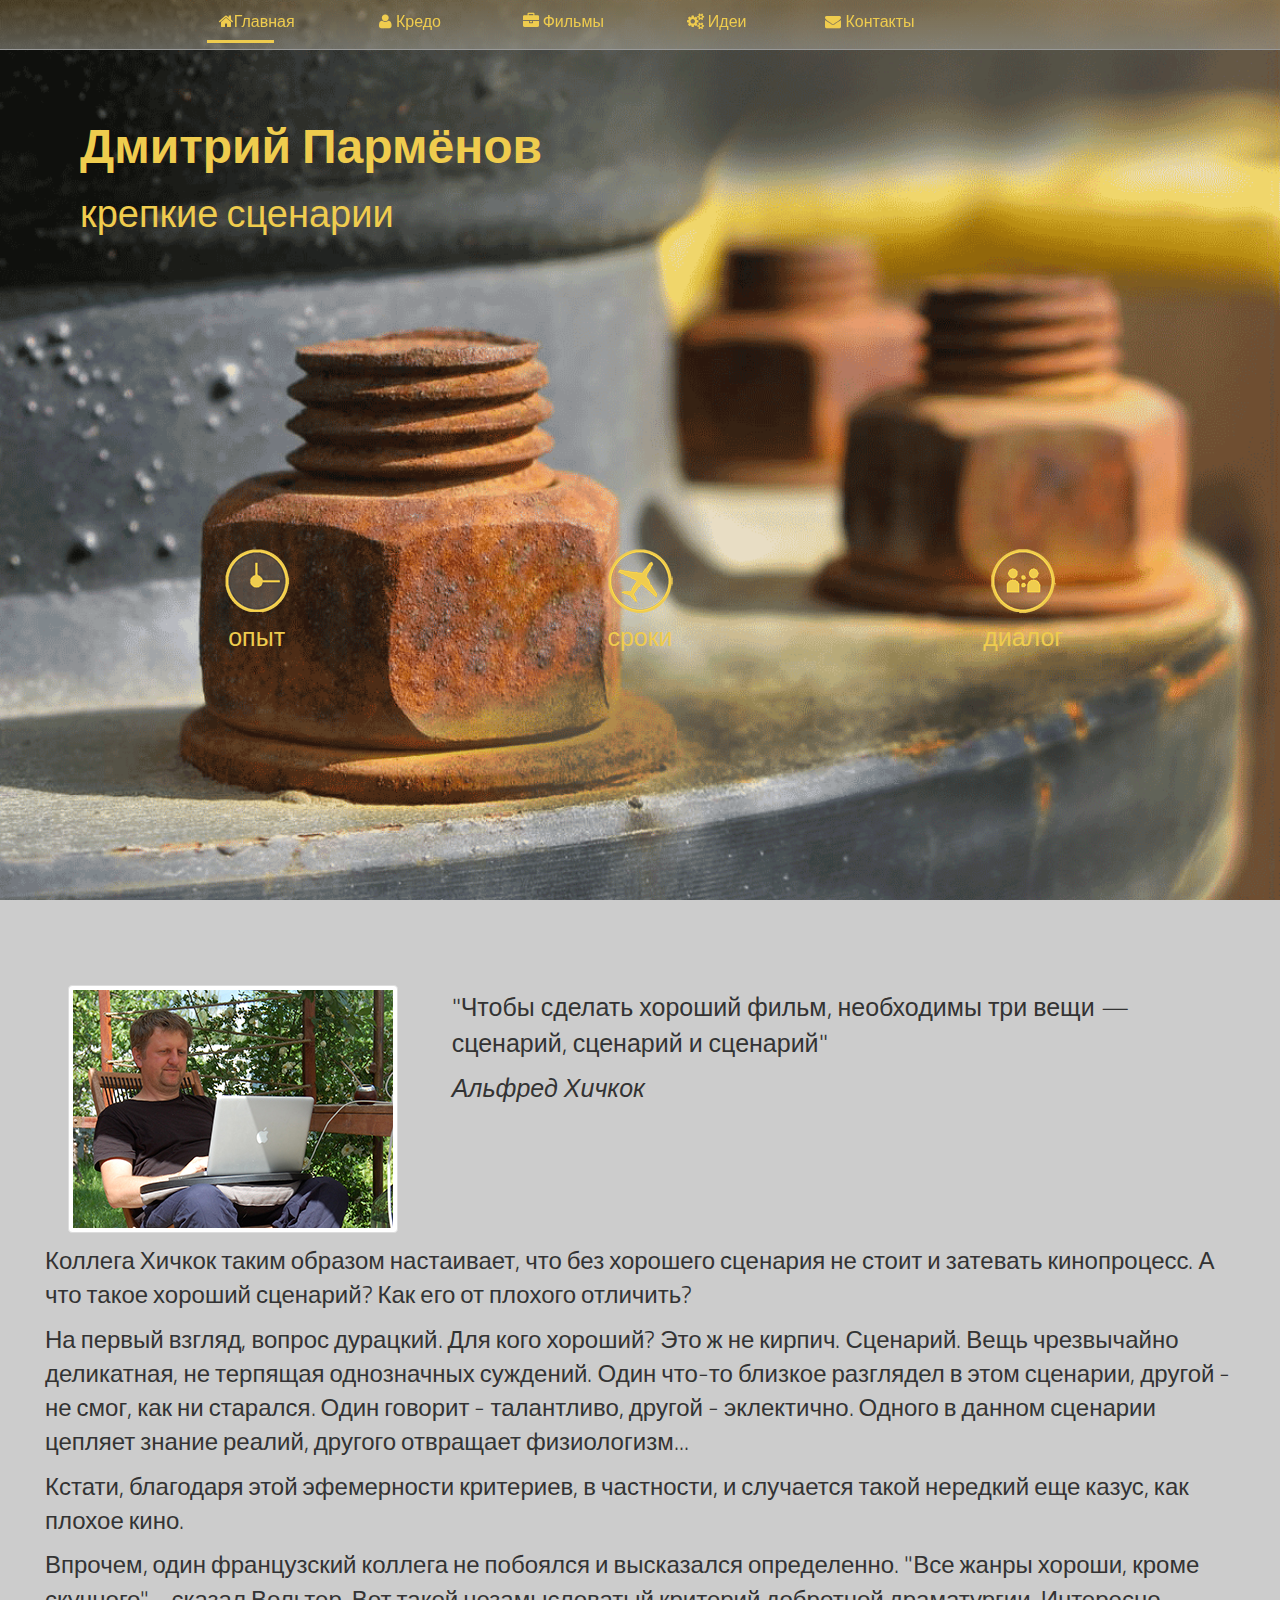
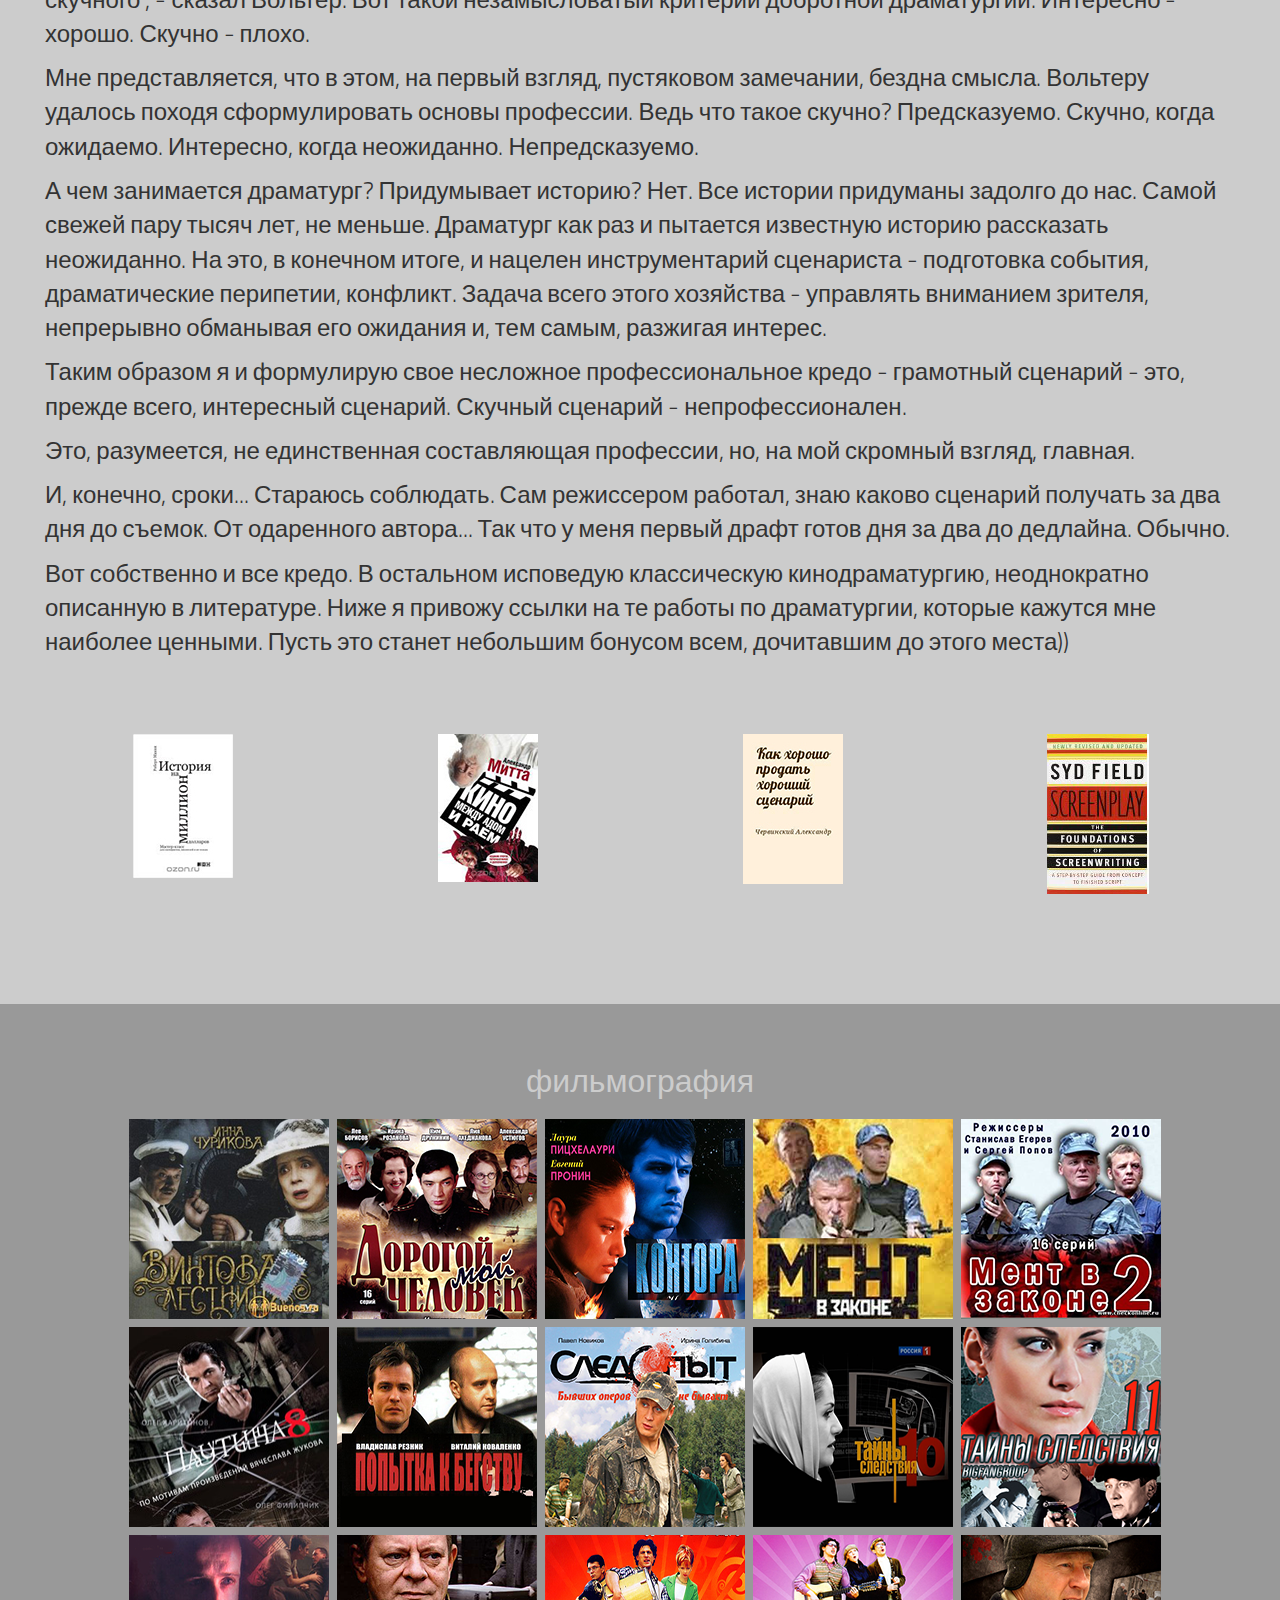
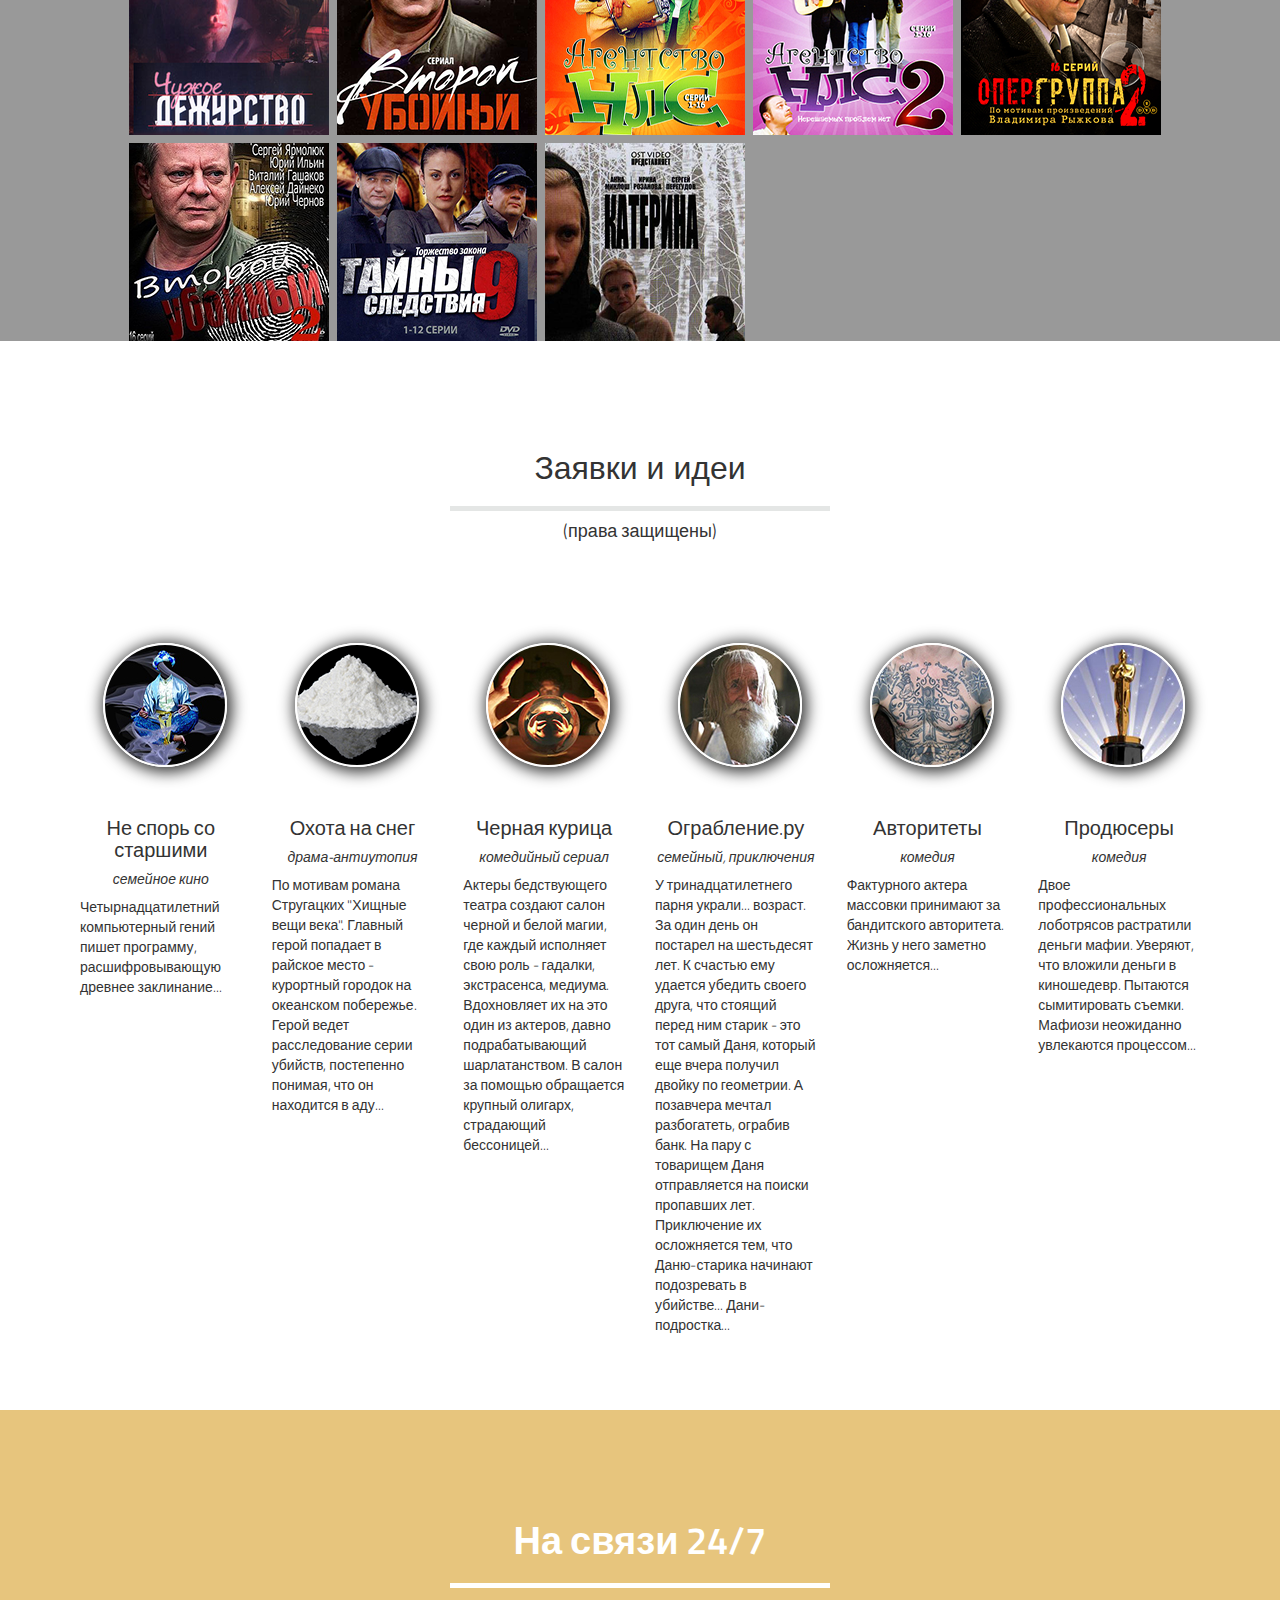
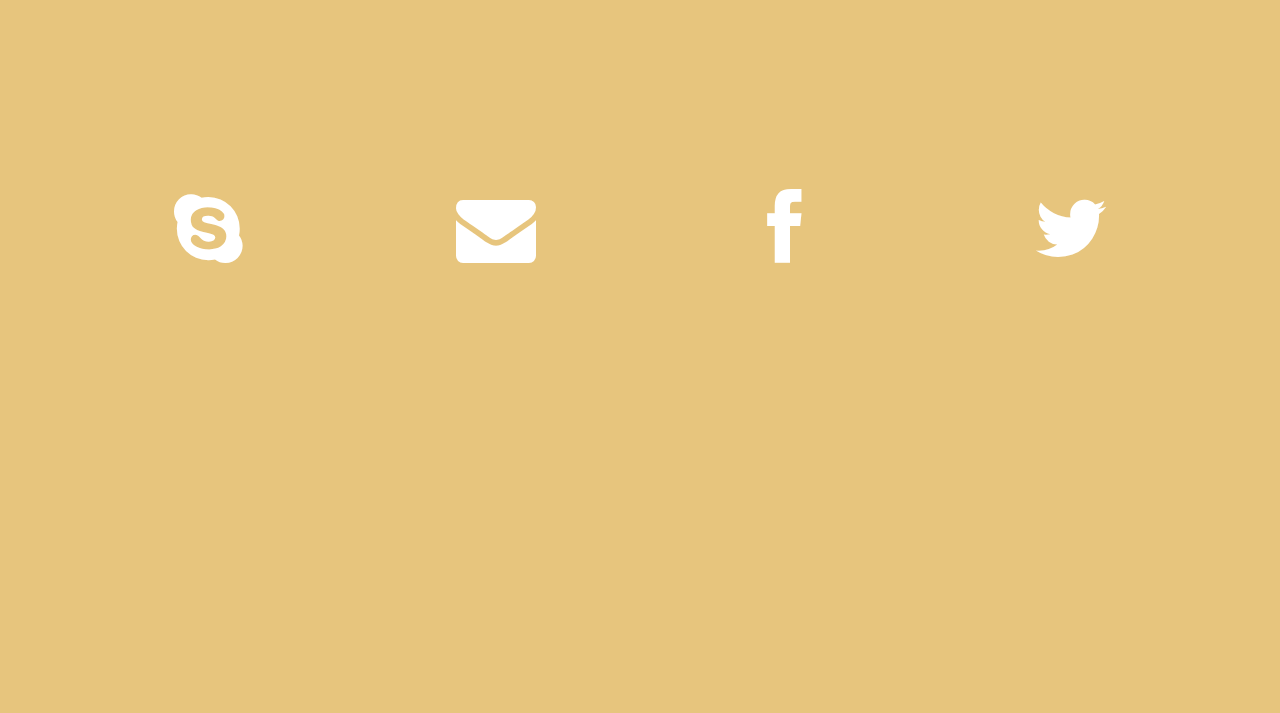
<file: index.html>
<!doctype html>
<html>
<head lang="en">
<meta charset="UTF-8">
<meta name="viewport" content="width=device-width, initial-scale=1, maximum-scale=1, user-scalable=no">
<title>Сценарист Пармёнов</title>
<meta name="well-built scripts" content="parmenov - tough screenplays" >
<meta name="keywords" content="">
<meta property="title" content="well-built scripts">
<link rel="stylesheet" type="text/css" href="css/bootstrap.min.css">
<link rel="stylesheet" href="fancybox/jquery.fancybox-v=2.1.5.css" type="text/css" media="screen">
<link rel="stylesheet" type="text/css" href="css/style.css">
<link href='http://fonts.googleapis.com/css?family=Titillium+Web:400,600,300,200&subset='latin,latin-ext' rel='stylesheet' type='text/css'>
<link rel="prefetch" href="images/zoom.png">
<link href="css/font-awesome.min.css" rel="stylesheet" type="text/css">
</head>

<body tracingsrc="images/bg2.jpg" tracingopacity="99">
<div class="navbar navbar-fixed-top" data-activeslide="1">
  <div class="container"> 
    
    <!-- .navbar-toggle is used as the toggle for collapsed navbar content -->
    <button type="button" class="navbar-toggle" data-toggle="collapse" data-target=".navbar-responsive-collapse"> <span class="icon-bar"></span> <span class="icon-bar"></span> <span class="icon-bar"></span> </button>
    <div class="nav-collapse collapse navbar-responsive-collapse">
      <ul class="nav row">
        <li data-slide="1" class="col-12 col-sm-2"><a id="menu-link-1" href="#slide-1" title=""><span class="icon icon-home"></span><span class="text">Главная</span></a></li>
        <li data-slide="2" class="col-12 col-sm-2"><a id="menu-link-2" href="#slide-2" title=""><span class="icon icon-user"></span> <span class="text">Кредо</span></a></li>
        <li data-slide="3" class="col-12 col-sm-2"><a id="menu-link-3" href="#slide-3" title=""><span class="icon icon-briefcase"></span> <span class="text">Фильмы</span></a></li>
        <li data-slide="4" class="col-12 col-sm-2"><a id="menu-link-4" href="#slide-4" title=""><span class="icon icon-gears"></span> <span class="text">Идеи</span></a></li>
        <!--<li data-slide="5" class="col-12 col-sm-2"><a id="menu-link-5" href="#slide-5" title="Next Section"><span class="icon icon-heart"></span> <span class="text">Довольные клиенты></a></li>-->
        <li data-slide="6" class="col-12 col-sm-2"><a id="menu-link-6" href="#slide-6" title=""><span class="icon icon-envelope"></span> <span class="text">Контакты</span></a></li>
      </ul>
      <div class="row">
        <div class="col-sm-2 active-menu"></div>
      </div>
    </div>
    <!-- /.nav-collapse --> 
    
  </div>
  <!-- /.container --> 
</div>
<!-- /.navbar --> 

<!-- === Arrows === 
	<div id="arrows">
		<div id="arrow-up" class="disabled"></div>
		<div id="arrow-down"></div>
		<div id="arrow-left" class="disabled visible-lg"></div>
		<div id="arrow-right" class="disabled visible-lg"></div>
	</div>
    arrows --> 

<!-- === MAIN Background === -->
<div class="slide story" id="slide-1" data-slide="1">
  <p>&nbsp;</p>
  <div class="container">
    <div id="home-row-1" class="row clearfix">
      <div class="col-12">
        <h1 class="font-semibold">Дмитрий Пармёнов<span class="font-light"></span></h1>
        <h4 class="font-light"> крепкие сценарии<span class="font-semibold"></span> </h4>
       
      </div>
      <!-- /col-12 --> 
    </div>
    <!-- /row -->
    <div id="home-row-2" class="row clearfix">
      <div class="col-12 col-sm-4">
        <div class="home-hover navigation-slide" data-slide="3"><img src="images/profi1.png"></div>
        <span>опыт</span></div>
      <div class="col-12 col-sm-4">
        <div class="home-hover navigation-slide" data-slide="2"><img src="images/plane9.png"></div>
        <span>сроки</span></div>
      <div class="col-12 col-sm-4">
        <div class="home-hover navigation-slide" data-slide="6"><img src="images/contact2.png"></div>
        <span>диалог</span></div>
    </div>
    <!-- /row --> 
  </div>
  <!-- /container --> 
</div>
<!-- /slide1 --> 

<!-- === Slide 2 === -->
<div class="slide story" id="slide-2" data-slide="2">
  <div class="container-fluid">
    <div class="row title-row">
      <div class="col-6 col-sm-5 col-md-4 col-lg-4 "><img class="img-responsive img-thumbnail"  src="images/portrait3.jpg"></div>
      <div class="col-6 col-sm-7  col-md-8 col-lg-8 font-light" id="volt"><p>"Чтобы сделать хороший фильм, необходимы три вещи — сценарий, сценарий и сценарий"</p>
        <p class="font-light"><dfn>Альфред Хичкок</dfn> </p> 
             </div>
    </div>
    <div class="row text-row">
      <div class="col-12 font-light">
        <p>Коллега Хичкок таким образом настаивает, что без хорошего сценария не стоит и затевать кинопроцесс.  А что такое хороший сценарий?  Как его от плохого отличить? </p>
        
      <p>  На первый взгляд, вопрос дурацкий. Для кого хороший? Это ж не  кирпич. Сценарий. Вещь чрезвычайно деликатная, не терпящая однозначных суждений.  Один что-то близкое разглядел в этом сценарии, другой - не смог, как ни старался. Один говорит - талантливо, другой - эклектично. Одного в данном сценарии цепляет знание реалий, другого отвращает физиологизм... </p>
          <p>Кстати, благодаря этой эфемерности критериев, в частности, и случается такой нередкий еще казус, как плохое кино.   
    </p>
             <p> Впрочем, один французский коллега не побоялся и высказался определенно.  "Все жанры хороши, кроме скучного", - сказал Вольтер. Вот такой незамысловатый критерий добротной драматургии. Интересно - хорошо. Скучно - плохо.  </p>
             <p> Мне представляется, что в этом, на первый взгляд, пустяковом замечании, бездна смысла. Вольтеру удалось походя сформулировать основы профессии. Ведь что такое скучно? Предсказуемо. Скучно, когда ожидаемо. Интересно, когда неожиданно. Непредсказуемо. </p>
           <p>  А чем занимается драматург? Придумывает историю? Нет. Все истории придуманы задолго до нас. Самой свежей пару тысяч лет, не меньше. Драматург как раз и пытается известную историю рассказать неожиданно.  На это, в конечном итоге, и нацелен инструментарий сценариста -  подготовка события, драматические перипетии, конфликт. Задача всего этого хозяйства - управлять вниманием зрителя, непрерывно обманывая его ожидания и, тем самым, разжигая интерес.
        </p>
        <p>
     Таким образом я и формулирую свое несложное профессиональное кредо - грамотный сценарий - это, прежде всего, интересный сценарий. Скучный сценарий - непрофессионален.  
        </p>
        <p>Это, разумеется, не единственная составляющая профессии, но, на мой скромный взгляд, главная. </p> 
        <p>И, конечно, сроки... Стараюсь соблюдать. Сам режиссером работал, знаю каково сценарий получать за два дня до съемок. От одаренного автора... Так что у меня первый драфт готов дня за два до дедлайна. Обычно.</p>
        <p> </p>
        <p> Вот собственно и все кредо. В остальном исповедую классическую кинодраматургию, неоднократно описанную в литературе. Ниже я привожу ссылки на те работы по драматургии, которые кажутся мне наиболее ценными. Пусть это станет небольшим бонусом всем, дочитавшим до этого места))  </p>
        
      </div>
    </div>
  
  <!-- /row --> 
  <!--<div class="row line-row">
				<div class="hr">&nbsp;</div>
			</div>row -->
  <!--<div class="row subtitle-row">
    <!--<div class="col-12 font-light">This is what <span class="font-semibold">we do best</span></div>
  </div>
  row -->
  <div class="row content-row">
           <div class="col-6 col-lg-3 col-sm-6 with-hover-text">
           <h1><a target="_blank"  href="http://www.ozon.ru/context/detail/id/28302429/"><img src="images/portfolio1/макки1.jpg"></a></h1>
        <span class="hover-text font-light ">Роберт Макки. История на миллион долларов.</span>
         <div class="col-sm-1 hidden-sm">&nbsp;</div>
      <h4 class="font-light"></h4>
    </div>
    <!-- /col12 -->
   <div class="col-6 col-lg-3 col-sm-6 with-hover-text">
           <h1><a target="_blank"  href="http://www.ozon.ru/context/detail/id/28346766/"><img src="images/portfolio1/митта.jpg"></a></h1>
        <span class="hover-text font-light ">Александр Митта. Кино между адом и раем.</span>
         <div class="col-sm-1 hidden-sm">&nbsp;</div>
      <h4 class="font-light"></h4>
    </div>
    <!-- /col12 -->
    <div class="col-6 col-lg-3 col-sm-6 with-hover-text">
           <h1><a target="_blank"  href="http://paraknig.ru/view/287630"><img src="images/portfolio1/червинский.jpg"></a></h1>
        <span class="hover-text font-light ">Александр Червинский. Как хорошо продать хороший сценарий.</span>
         <div class="col-sm-1 hidden-sm">&nbsp;</div>
      <h4 class="font-light"></h4>
    </div>
    <!-- /col12 -->
   <div class="col-6 col-lg-3 col-sm-6 with-hover-text">
           <h1><a target="_blank"  href="http://www.amazon.com/Screenplay-Foundations-Screenwriting-Syd-Field/dp/0385339038/ref=sr_1_1?ie=UTF8&qid=1425525708&sr=8-1&keywords=syd+field"><img src="images/portfolio1/syd.jpg"></a></h1>
        <span class="hover-text font-light ">Syd Field.  Screenplay</span>
         <div class="col-sm-1 hidden-sm">&nbsp;</div>
      <h4 class="font-light"></h4>
    </div>
    <!-- /col12 --> 
  </div>
  <!-- /row --> 
</div>
<!-- /container -->
</div>
<!-- /slide2 --> 

<!-- === SLide 3 - Portfolio -->
<div class="slide story" id="slide-3" data-slide="3">
  <div class="container">
  <div><h2>фильмография</h2></div>
<div class="row" >
      <div class="col-12 col-sm-4 col-lg-2"><a data-fancybox-group="portfolio" class="fancybox" href="images/portfolio1/vint.gif"><img class="thumb" src="images/portfolio1/vintovaya.png" alt=""></a></div>
      <div class="col-12 col-sm-4 col-lg-2"><a data-fancybox-group="portfolio" class="fancybox" href="images/portfolio1/dorogoj.gif"><img class="thumb" src="images/portfolio1/dorogoj.png" alt=""></a></div>
      <div class="col-12 col-sm-4 col-lg-2"><a data-fancybox-group="portfolio" class="fancybox" href="images/portfolio1/kontora.gif"><img class="thumb" src="images/portfolio1/kontora.png" alt=""></a></div>
      <div class="col-12 col-sm-4 col-lg-2"><a data-fancybox-group="portfolio" class="fancybox" href="images/portfolio1/ment.gif"><img class="thumb" src="images/portfolio1/ment.png"></a></div>
      <div class="col-12 col-sm-4 col-lg-2"><a data-fancybox-group="portfolio" class="fancybox" href="images/portfolio1/ment1.gif"><img class="thumb" src="images/portfolio1/ment1.png"></a></div>
      <div class="col-12 col-sm-4 col-lg-2"><a data-fancybox-group="portfolio" class="fancybox" href="images/portfolio1/paytina.gif"><img class="thumb" src="images/portfolio1/паутина.jpg" alt=""></a></div>
   <!-- </div>
    <div class="row">-->
      <div class="col-12 col-sm-4 col-lg-2"><a data-fancybox-group="portfolio" class="fancybox" href="images/portfolio1/popytka.gif"><img class="thumb" src="images/portfolio1/popytka.png" alt=""></a></div>
      <div class="col-12 col-sm-4 col-lg-2"><a data-fancybox-group="portfolio" class="fancybox" href="images/portfolio1/sled.gif"><img class="thumb" src="images/portfolio1/sled.png" alt=""></a></div>
      <div class="col-12 col-sm-4 col-lg-2"><a data-fancybox-group="portfolio" class="fancybox" href="images/portfolio1/tajny10.gif"><img class="thumb" src="images/portfolio1/tajny.png"  alt=""></a></div>
      <div class="col-12 col-sm-4 col-lg-2"><a data-fancybox-group="portfolio" class="fancybox" href="images/portfolio1/tajny11.gif"><img class="thumb" src="images/portfolio1/tajny-11.png"alt=""></a></div>
      <div class="col-12 col-sm-4 col-lg-2"><a data-fancybox-group="portfolio" class="fancybox" href="images/portfolio1/dezurstvo.gif"><img class="thumb" src="images/portfolio1/chuzoe.png" alt=""></a></div>
      <div class="col-12 col-sm-4 col-lg-2"><a data-fancybox-group="portfolio" class="fancybox" href="images/portfolio1/2ybojnyj.gif"><img class="thumb" src="images/portfolio1/2ybojnyj.png"alt=""></a></div>
    <!--</div>
    <div class="row">-->
      <div class="col-12 col-sm-4 col-lg-2"><a data-fancybox-group="portfolio" class="fancybox" href="images/portfolio1/NLS.gif"><img class="thumb" src="images/portfolio1/NLS.png" alt=""></a></div>
      <div class="col-12 col-sm-4 col-lg-2"><a data-fancybox-group="portfolio" class="fancybox" href="images/portfolio1/NLS-2.gif"><img class="thumb" src="images/portfolio1/NLS-2.png" alt=""></a></div>
      <div class="col-12 col-sm-4 col-lg-2"><a data-fancybox-group="portfolio" class="fancybox"  href="images/portfolio1/oper.gif"><img class="thumb" src="images/portfolio1/oper.png"  alt=""></a></div>
      <div class="col-12 col-sm-4 col-lg-2"><a data-fancybox-group="portfolio" class="fancybox" href="images/portfolio1/vtoroy.uboyniy2.gif"><img class="thumb" src="images/portfolio1/vtoroy.uboyniy2.png" alt=""></a></div>
      <div class="col-12 col-sm-4 col-lg-2"><a data-fancybox-group="portfolio" class="fancybox" href="images/portfolio1/tajny9.gif"><img class="thumb" src="images/portfolio1/tajny9.png" alt=""></a></div>
      <div class="col-12 col-sm-4 col-lg-2"><a data-fancybox-group="portfolio" class="fancybox" href="images/portfolio1/katerina.gif"><img class="thumb" src="images/portfolio1/katerina.png" alt=""></a></div>
    </div>
  </div>
  <!-- /row --> 
</div>
<!-- /slide3 --> 

<!-- === Slide 4 - Process === -->
<div class="slide story" id="slide-4" data-slide="4">
  <div class="container">
    <div class="row title-row">
      <div class="col-12 font-light"><h2>Заявки и идеи</h2> </div>
     
    </div>
    <!-- /row -->
    <div class="row line-row">
      <div class="hr">&nbsp;</div>
    </div>
     <div><h4><span class="font-light">(права защищены)</span></h4></div>
    <!-- /row -->
    <!--<div class="row subtitle-row">
      <div class="col-sm-1 hidden-sm">&nbsp;</div>
      div class="col-12 col-sm-10 font-light">There are many variations of passages of Lorem Ipsum available, but the majority have suffered alteration in some form, by injected humour, or randomised words which don't look even slightly believable.</div>
      <div class="col-sm-1 hidden-sm">&nbsp;</div>
    </div>
    <!-- /row -->
    <div id="ideas" class="row content-row clearfix">
      <!--<div class="col-sm-1 hidden-sm">&nbsp;</div>-->
      <div class="col-6 col-sm-4 col-lg-2"> 
        <!--<p><a href="#"><img src="images/portfolio1/syd.jpg"></a></p>-->
        <!-- <button type="button" class="btn btn-success btn-lg" data-toggle="modal" data-target=".nespor">НЕ СПОРЬ СО СТАРШИМИ</button>-->
        <div class=" active home-hover navigation-slide"><h1><a href="" data-toggle="modal" data-target=".nespor"><img class="img-responsive img-circle" src="images/portfolio1/djin.jpg"></a></h1></div>
        <h4 class="font-light">Не спорь со старшими</h4>
          <h5><span class=" font-light" ><dfn>семейное кино</dfn></span></h5>
        <p class="font-light">Четырнадцатилетний компьютерный гений пишет программу, расшифровывающую древнее заклинание...</p>
      </div>
      <!-- /col12 -->
      <div class="col-6 col-sm-4 col-lg-2"> 
        <!--<p><i class="icon icon-cog"></i></p>-->
        <div class="home-hover navigation-slide"><h1><a href="" data-toggle="modal" data-target="#sneg"><img class="img-responsive img-circle" src="images/portfolio1/sneg.jpg"></a></h1></div>
        <h4 class="font-light">Охота на снег</h4>
          <h5><span class="font-light"><dfn>драма-антиутопия</dfn></span></h5>
        <p class="font-light">По мотивам романа Стругацких "Хищные вещи века". Главный герой попадает в райское место - курортный городок на океанском побережье. Герой ведет расследование серии убийств, постепенно понимая, что он находится в аду...</p>
      </div>
      <!-- /col12 -->
      <div class="col-6 col-sm-4 col-lg-2"> 
        <!--<p><i class="icon icon-cloud"></i></p>-->
        <!--<p><a href="#"><img src="images/portfolio1/syd.jpg"></a></p>-->
        <!-- Button trigger modal -->
  <div class="home-hover navigation-slide"><h1><a href="" data-toggle="modal" data-target="#black"><img class="img-responsive img-circle" src="images/portfolio1/black_hen.jpg"></a></h1></div>
        <h4 class="font-light">Черная курица<br></h4>
          <h5><span class="font-light"><dfn>комедийный сериал</dfn></span></h5>
        <p class="font-light">Актеры бедствующего театра создают салон черной и белой магии, где каждый исполняет свою роль - гадалки, экстрасенса, медиума. Вдохновляет их на это один из актеров, давно подрабатывающий шарлатанством. В салон за помощью обращается крупный олигарх, страдающий бессоницей... </p>
      </div>
      <!-- /col12 -->
      <div class="col-6 col-sm-4 col-lg-2"> 
        <!--<p><i class="icon icon-map-marker"></i></p>-->
         <div class="home-hover navigation-slide"><h1><a href="" data-toggle="modal" data-target="#ograblenie"><img class="img-responsive img-circle" src="images/portfolio1/ograblenie.jpg"></a></h1></div>
        <h4 class="font-light">Ограбление.ру<br></h4>
          <h5><span class="font-light"><dfn>семейный, приключения</dfn></span></h5>
        <p class="font-light">У тринадцатилетнего парня украли... возраст. За один день он постарел на шестьдесят лет. К счастью ему удается убедить своего друга, что стоящий перед ним старик - это тот самый Даня, который еще вчера получил двойку по геометрии. А позавчера мечтал разбогатеть, ограбив банк. На пару с товарищем Даня отправляется на поиски пропавших лет. Приключение их осложняется тем, что Даню-старика начинают подозревать в убийстве... Дани-подростка...</p>
      </div>
      <!-- /col12 -->
      <div class="col-6 col-sm-4 col-lg-2"> 
        <!--<p><i class="icon icon-gift"></i></p>-->
         <div class="home-hover navigation-slide"><h1><a href="" data-toggle="modal" data-target="#avtoritet"><img class="img-responsive img-circle" src="images/portfolio1/avtoritet.jpg"></a></h1></div>
        <h4 class="font-light">Авторитеты<br></h4>
          <h5><span class="font-light"><dfn>комедия</dfn></span></h5>
        <p class="font-light">Фактурного актера массовки принимают за бандитского авторитета. Жизнь у него заметно осложняется...</p>
      </div>
       <div class="col-6 col-sm-4 col-lg-2"> 
        <!--<p><i class="icon icon-gift"></i></p>-->
          <div class="home-hover navigation-slide"><h1><a href="" data-toggle="modal" data-target="#producer"><img class="img-responsive img-circle" src="images/portfolio1/producer.jpg"></a></h1></div>
        <h4 class="font-light"> Продюсеры<br></h4>
          <h5><span class="font-light"><dfn>комедия</dfn></span></h5>
        <p class="font-light">Двое профессиональных лоботрясов растратили деньги мафии. Уверяют, что вложили деньги в киношедевр. Пытаются сымитировать съемки. Мафиози неожиданно увлекаются процессом...</p>
      </div>
      <!-- /col12 -->
      <!--<div class="col-sm-1 hidden-sm">&nbsp;</div>-->
    </div>
    <!-- /row --> 
  </div>
 


<!-- Modal -->
<div class="modal fade" id="sneg" tabindex="-1" role="dialog" aria-labelledby="myModalLabel" aria-hidden="true">
  <div class="modal-dialog">
    <div class="modal-content">
      <div class="modal-header">
       
        <h4 class="modal-title" id="myModalLabel">Охота на снег</h4>
      </div>
      <div class="modal-body">
          <p>1 часть. В небе.</p>

<p>1. Полковник Иван Николаевич Сапегов, служебная кличка “Садовник”- старейший работник МУРа, Межпланетного Управления Разведки. В 2032 году Ивану Николаевичу исполнилось 47 лет. 20 из них Садовник провел в служебных командировках по горячим точкам галактики, а последние 5 работает в Петербургском штабе Управления - курирует юго-западный регион №14 (Европа, планета Земля).
</p>
<p>2. Иван Николаевич свою работу больше знает, чем любит.
Любит он цветы. Рабочий кабинет полковника Сапегова в штабе МУРа уставлен горшками с растениями со всех концов галактики, и первые полчаса рабочего дня обычно занимает поливка. Сотрудники воспринимают такое увлечение  как побочный эффект перенесенных космических перегрузок и  относятся к Садовнику с пониманием. Сапегов же объясняет, что “чем больше он узнает гуманоидов, тем больше любит цветы”.</p>

<p>3. Несмотря на явные ботанические наклонности, работник Иван Николаевич ценный и в отпуске он не был пять лет - ровно столько, сколько работает в штабе.
   К концу пятилетки Садовник взбунтовался.</p>

<p>4. На побережье Средиземного моря, на курорте с поэтическим названием Шамбала-14, в горах, раз в семь лет цветет овечий лук. Раз в семь лет флористы со всего мира собираются в горах курорта Шамбала-14, чтобы увидеть самый удивительный цветок на этой планете. По легендам, овечий лук в пору цветения может исполнить любое желание.</p>

<p>5. Сапегов сообщил своему начальнику и другу генералу Алиханову  о том, что едет на неделю в Шамбалу-14. Генерал Алиханов понял, что сопротивляться бесполезно и благословил Сапегова.</p>

<p>6. Иван Николаевич дает последние указания по поливке растений в его отсутствие, когда генерал по селектору вызывает его в кабинет, говоря, что из полицейского управления передали безотлагательное дело по 14 региону. Сапегов отказывается что-либо слушать, говоря, что он  уже полчаса как в отпуске, а до этого 25 лет занимался безотлагательными делами.</p>

<p>7. Когда Сапегов приходит домой, к нему из кухни выходит генерал с пачкой бумаг в руке и начинает эмоциональный рассказ о безотлагательном деле “Улыбка”, которым надо заняться незамедлительно, потому что на счету неизвестного убийцы уже 37 трупов, а в скором времени... и т.д. Сапегов сбегает из собственного дома в аэропорт, так и не успев собраться в дорогу.</p>

<p>8. Генерал догоняет Игоря Николаевича на таможне, пытается всучить ему папку с делом “Улыбка”. Сапегов профессионально исчезает из поля зрения генерала...</p>
<p>....................................................</p>
<p>Продолжение следует по запросу.</p>
      </div>
      <div class="modal-footer">
        <button type="button" class="btn btn-default" data-dismiss="modal">Закрыть</button>
        
      </div>
    </div>
  </div>
</div>
<!----->
<!-- Modal -->
<div class="modal fade" id="ograblenie" tabindex="-1" role="dialog" aria-labelledby="myModalLabel" aria-hidden="true">
  <div class="modal-dialog">
    <div class="modal-content">
      <div class="modal-header">
       
        <h4 class="modal-title" id="myModalLabel">Ограбление.ру</h4>
      </div>
      <div class="modal-body">
      
<p>Даня Евдокимов (ник  — Дэн) — типичный представитель поколения “к”, без колебания выбравшего кока-колу.
Дане — 14 лет. Круг интересов обычен —  Интернет, интернет и интернет. Есть у Дэна классный mp3-плейер, кеды “Vans”, друг — прыщавый увалень Леха (ник — Брюс) и, наконец, самое дорогое — недорогой компьютер( стоивший Дэну ряда страшных клятв, данных маме).
Есть еще в жизни Дани школа...к сожалению.

<p>К четырнадцати годам парень, как можно заметить, добился многого, единственное, чего не хватает в его джентльменском наборе, это банальных дензнаков, которые у представителей поколения “к” предполагаются почему-то в достатке.
Живет Даня с мамой в населенной коммуналке. Мама работает кассиром в продуктовом на Гороховой, где Даня тоже иногда подрабатывает втайне от современников. С деньгами в семье средне.

<p>Впрочем, финансовый вопрос волнует не только Даню, что приятно.
На форумах  этот вопрос поднимается раз по десять на дню. Рассматриваются самые фантастические варианты обогащения, естественно, красивого и быстрого, зачастую романтически-криминального.
Однажды, Дэн, развивая в чате эту тему, предлагает схему идеального преступления. Если бы существовали препараты, резко меняющие возраст, то можно было бы сначала постареть лет на двадцать, ограбить банк, а потом обратно помолодеть.
<p>Таким образом, человека, ограбившего банк, никогда не найдут менты, потому что его просто не существует в природе.
Одна из его собеседниц (ник — Годзила) сообщила, что подобные препараты уже существуют. Её отец — известный геронтолог, посвятивший всю жизнь технологиям старения-омоложения, рассказывал, что можно помолодеть не только на двадцать, а даже на сорок лет. Дэн в шутку попросил прислать ему пару упаковок, деньги отдаст, когда ограбит банк.</p>

<p>Под новогодней елкой Даня находит коробочку с двумя таблетками, на одной написано “+20”, на другой “-20”. В приложенной записке Годзила выражает надежду, что вскоре узнает из газет о дерзком ограблении...</p>
       <p>....................................................</p>
<p>Продолжение следует по запросу.</p>
      </div>
      <div class="modal-footer">
        <button type="button" class="btn btn-default" data-dismiss="modal">Закрыть</button>
        
      </div>
    </div>
  </div>
</div>
<!----->
<!-- Modal -->
<div class="modal fade" id="black" tabindex="-1" role="dialog" aria-labelledby="myModalLabel" aria-hidden="true">
  <div class="modal-dialog">
    <div class="modal-content">
      <div class="modal-header">
       
        <h4 class="modal-title" id="myModalLabel">Черная курица</h4>
      </div>
      <div class="modal-body">
     <p>   Сергей Фиванский, 27 лет, человек играющий. Если мир - театр, то Фиванский в нем актер, не прерывающий ни на секунду свой моноспектакль. За тысячей ликов, которые меняет как носки Сергей Фиванский, иногда непросто увидеть автора этого маскарада.</p>


<p>Литовский режиссер Чюрленис, инженер Пятковский, стоматолог Антонов, саксофонист Бабенко и, наконец, магистр вечного и посредник чрезвычайного, потомственный ясновидец и дипломированный предсказатель, Алексей Давно – это все один и тот же человек, Сережа Фиванский.</p>


<p>По окончании Института Культуры в городе Санкт-Петербурге, Сережа Фиванский был распределен в академический театр небольшого районного центра в средней полосе.</p>


<p>Город Вдовин не был знаменит ровно ничем, кроме того, что его удавалось найти только на военных километровых картах, что давало жителям повод говорить о важном  стратегическом значении райцентра. На этот счет существовало несколько версий, самая смелая заключалась в том, что в подземном резервуаре города хранится колода карт таро, с помощью которой Сталин выиграл войну, и за которой не первый десяток лет охотятся спецслужбы большой семерки.</p>


<p>В театре Сережа не прижился, держался особняком  закулисного быта и равнодушно относился к распределениям ролей, не находя качественных отличий в постановках.</p>


<p>Обладая ярким дарованием характерного актера, страстью к перевоплощению  и лицедейству, и не имея средств к существованию и твердых моральных устоев, Сергей Фиванский пошел неверной, но хорошо утоптанной дорогой шарлатанства. Арендовав аудиторию в Доме культуры и дав рекламу в местной газете, Сергей преображается в Алексея Давно, широко известного в узких кругах предсказателя и медиума. В условиях полного отсутствия конкуренции, Алексей довольно быстро завоевывает себе клиентуру, в основном женскую.</p>


<p>Не будучи связанным клятвой Гиппократа, со многими из своих пациенток Сергей не стесняется входить в близкий контакт, оправдывая его как «гормональную терапию». Каждый из этих «терапевтических курсов» Сергей проводит в новом образе, виртуозно пользуясь театральным гримом и костюмами.</p>
<p>....................................................</p>
<p>Продолжение следует по запросу.</p>

      </div>
      <div class="modal-footer">
        <button type="button" class="btn btn-default" data-dismiss="modal">Закрыть</button>
        
      </div>
    </div>
  </div>
</div>
<!----->
<!-- Modal -->
<div class="modal fade" id="avtoritet" tabindex="-1" role="dialog" aria-labelledby="myModalLabel" aria-hidden="true">
  <div class="modal-dialog">
    <div class="modal-content">
      <div class="modal-header">
       
        <h4 class="modal-title" id="myModalLabel">Авторитеты</h4>
      </div>
      <div class="modal-body">
       <p>Серьезный мужчина. Ему за сорок. От него за километр пахнет силой, деньгами и преступлением. Лицо пересекает шрам, задевающий глаз. Глаз из-за этого смотрит с мудрым прищуром. Кличка у него Филин. Зовут его Дмитрий Николаевич.</p>

 <p>В первый раз мы видим Филина на съемочной площадке.
Он любит участвовать в съемках. Это его хобби.  Его зовут в эпизоды, там, где нужна его неподражаемая фактура.</p>

 <p>Окружение сплетничает – этот человек управлял Ленинградом во времена Собчака.</p>

 <p>Его партнеры актеры недовольны – авторитет слишком натурален.</p>

 <p>Авторитета с почетом провожают со съемочной площадки.</p>

 <p>В сквере рядом с домом к авторитету пристают хулиганы – тот в панике бежит от них – он боится порвать костюм.</p>

 <p>Вслед авторитету летит пакет из-под сока, на костюме остается пятно.</p>

 <p>Дома у авторитета в коммунальной квартире мы понимаем, что костюм у этого человека единственный. Зарабатывает он съемками в массовках. Он профессиональный массовщик. Шрам получил во время обучения в ПТУ на фрезеровщика. Не соблюдал технику безопасности.</p>

 <p>Вся энергия Димы уходит на создание образа. Он гениальный имиджмейкер. Все свободное время посвящено оттачиванию имиджа. Он целыми днями может тренироваться зажигать зиппо одним щелчком или выплевывать бритву в мишень. Книжная полка уставлена словарями «Уголовный сленг», «Блатная феня», «Язык новой России».</p>

 <p>С соседкой по коммуналке, работающей в ателье «модной одежды» Дима часами обсуждает коллекции ведущих кутюрье. На руке у него «Патек Филипп», неотличимый от настоящего. Дима качается. Изучает журналы. Соседка по коммуналке помогает ему подобрать галстук, похожий на тот, который понравился ему на гламурной фотографии.</p>

 <p>В жизни Дима пугливый. Даже трус. На экране – беспощадный и мудрый.</p>

 <p>В Диминой комнате на стене висит график съемок, на которые он ангажирован. Когда ему звонит бригадир массовки с предложением сняться, Дима смотрит на график и если он занят, говорит что-нибудь вроде «нет, в среду я буду в Бостоне» или «во второй половине я на Лубянке. Решаю вопросы»  Оглушенные прикосновением к такому масштабу, бригадиры разносят сплетни по съемочным площадкам, поднимая авторитет авторитета на недосягаемую высоту.</p>

 <p>Берет за съемку он много, потому что мало ему давать людям просто неловко. Он скромно говорит – «да я ж не из-за денег» «нет, ну нехорошо. Мы захотим к вам еще обратиться» «Ну, если так. Давайте чисто символически… Баксов пятьсот» «???»</p>

 <p>А В ЭТО ВРЕМЯ НА КАМЧАТКЕ</p>

 <p>Совершенно натуральный авторитет, вор в законе союзного значения по кличке Бешеный ловит рыбу со своим старым другом, вором в законе по кличке Кондрат. Ворам уже за шестьдесят и сейчас на моторной лодке в рыбачьем камуфляже они похожи на двух добрых пенсионеров-бюджетников, окончательно и бесповоротно разобравшихся в жизни. В пользу рыбалки.</p>
       <p>....................................................</p>
<p>Продолжение следует по запросу.</p>
      </div>
      <div class="modal-footer">
        <button type="button" class="btn btn-default" data-dismiss="modal">Закрыть</button>
        
      </div>
    </div>
  </div>
</div>
<!----->
<!-- Modal -->
<div class="modal fade" id="producer" tabindex="-1" role="dialog" aria-labelledby="myModalLabel" aria-hidden="true">
  <div class="modal-dialog">
    <div class="modal-content">
      <div class="modal-header">
       
        <h4 class="modal-title" id="myModalLabel">Продюсеры</h4>
      </div>
      <div class="modal-body">
      <p>В течение полугода молодые предприниматели Лева и Гуня прожгли на вечеринках кредит, взятый на развитие до сих пор не существующего бизнеса.</p>

<p>Приближается день, когда надо возвращать деньги авторитетному кредитору. Кличка у кредитора Чикатило. Человек этот традиционного образа мыслей,  строгих правил, шутить не любит, и молодым бизнесменам жить остается не долго. Это Лева и Гуня, несмотря на клиническое легкомыслие, понимают.</p>

<p>В панике они пытаются найти полмиллиона. Им не дают. Ни под какие проценты. Вообще, количество друзей  и знакомых, казавшееся огромным, со скоростью экспресса стремится к нулю.  Такое ощущение, что друзья вокруг них спешно расступаются, чтобы их не забрызгало мозгами и ливером незадачливых бизнесменов. Лева и Гуня, вообще не страдающие недостатком самоуверенности, слегка робеют. Выдвигаются одна за другой панические идеи спасения. Самой жизнеспособной оказывается бегство.</p>

<p>В день, когда они должны вернуть долг, Лева и Гуня выходят из аэровокзала солнечной дружелюбной страны. Оглядевшись, они понимают, что нет худа без добра, и новая их жизнь ничуть не хуже прежней. Впрочем, буквально через несколько часов они понимают, что хуже. К ним в номер заходит несколько крепких ребят и без всяких предисловий начинают Леву и Гуню бить.</p>

<p>Обратно, на историческую родину, Гуня и Лева едут в багажном отсеке самолета. Сопровождающие называют их между собой «груз 200».</p>

<p>Гуня и Лева, полумертвые от страха и побоев предстают перед Чикатило. Тот задает единственный вопрос – где деньги? Гуня, в состоянии шока близком к умопомешательству, уверенно отвечает: «Вложили в кино». Лева смотрит на своего друга с сочувствием. Чикатило такое использование денег неожиданно заинтересовывает. Он задает полупрофессиональные вопросы, Лева, вращающийся в богемных кругах, не менее профессионально отвечает. О сюжете предстоящего фильма Гуня не распространяется, но из туманных намеков становится понятно, что коммерческий успех фильму обеспечен оглушительный.
Чикатило интересуется, когда съемки и сурово требует, чтобы его поставили в титрах генеральным продюсером. Гуня и Лева заверяют, что это идея пришла и им. Совершенно самостоятельно.</p>
<p>....................................................</p>
<p>Продолжение следует по запросу.</p>
      </div>
      <div class="modal-footer">
        <button type="button" class="btn btn-default" data-dismiss="modal">Закрыть</button>
        
      </div>
    </div>
  </div>
</div>
<!---modal-->
<div class="modal fade nespor" tabindex="-1" role="dialog" aria-labelledby="myLargeModalLabel" aria-hidden="true">
  <div class="modal-dialog modal-lg">
    <div class="modal-content">
    <div class="modal-header">
        
        <h4 class="modal-title" id="myModalLabel">Не спорь со старшими</h4>
      </div>
      <div class="modal-body">
        <p>  Олег Полозков — одиннадцатилетний компьютерный гений.</p> 

<p>У него уже есть привод в милицию за взлом компьютерной сети городской библиотеки (хотел вычеркнуть себя из списка должников), письмо от Билла Гейтса с благодарностью за поправки в Windows 007 и ставка ведущего кружка программирования.</p> 


<p>Когда мама Олега, Тамара Петровна,решила нанести визит к родителям в Томскую губернию, соседа Павла Сергеевича она попросила только об одном. “По мере сил, выгоняйте его, пожалуйста, в школу!”</p> 

<p>Павел Сергеевич, шестидесятилетний профессор-лингвист, заверил Тамару Петровну в том, что для него это не составит никакого труда. </p> 

<p>Он ошибался.
Мальчик обладает недюжинной изобретательностью, каждый день устраивая новые каверзы с тем, чтобы не идти в школу.
Впрочем, сосед тоже оказывается крепким орешком, неизменно добиваясь исполнения обещания.</p> 


<p>В качестве последнего примирительного аргумента Олег взывает к научной совести Павла Сергеевича, призывая понять его как коллега коллегу. Павел Сергеевич сухо возражает, что у них весьма различные сферы деятельности, он, Павел Сергеевич, занимается наукой лингвистикой, а точнее, расшифровкой древних языков, а Олег тратит время на баловство с инструментом, годным лишь на обслуживание отдельных (далеко не всех) отраслей науки.
Олег взвивается, обещая Павлу Сергеевичу за неделю создать программу, расшифровывающую любой древний язык. Тут уже выходит из себя Павел Сергеевич, заявляя, что молодой человек несколько преувеличивает возможности продажной девки империализма кибернетики. Еще ни  одной машине не удавалось сделать открытие, а расшифровка неизвестного науке языка это именно открытие и если молодой человек не понимает разницу между... и т.д.</p> 


<p>Сошлись на том, что если программа Олега расшифрует хотя бы только тот фрагмент древнего текста, которым сейчас занимается Павел Сергеевич, то он, Павел Сергеевич Ковальский, пойдет вместо Олега в школу и будет ходить туда вплоть до возвращения Тамары Петровны.</p> 

<p>Расшифровать требовалось фрагмент надписи, покрывающей выпуклый керамический осколок, видимо, часть какого-то небольшого сосуда. Датировался осколок вторым тысячелетием до нашей эры.
Надпись представляет собой последовательность почти неповторяющихся иероглифов.
Олег сканирует надпись и с головой погружается в работу. Разрабатывает невероятный алгоритм, закладывая в компьютер сведения обо всех, когда либо существовавших системах шифров и иероглифических языках, с ядовитой любезностью предоставляемых ему Павлом Сергеевичем. Тени Шлимана, Эванса и Шампольона парят над компьютером.</p> 


<p>Опутанный проводами компьютер,не переставая,тарахтит и помигивает. На одном из двух мониторов вращается виртуальный осколок древнего сосуда. Из динамиков несется бормотание.
Надпись не поддается.</p> 

<p>Параллельно профессор не спит ночами, синеет от трубочного табака и чернеет от турецкого кофе. Ни тот ни другой не продвинулись ни на йоту.</p> 


<p>Через три дня непрерывной работы Олег заснул за компьютером. Компьютер продолжал работать, что-то бормоча. На семнадцатой минуте сна Олега компьютер, перебирая варианты растшифровки, заговорил на каком-то странном, гортанном языке, при этом керамическая пластинка с иероглифами засветилась изнутри странным зеленым светом. Засветилась и погасла, когда компьютер сбился. Компьютер заговорил снова и снова сбился.</p> 


<p>Олег проснулся от звука хлопающей двери. Первое, что он видит — погасший экран монитора. Перевернутые вещи — в квартире шел обыск. Олег пытается включить компьютер, обнаруживает, что вырваны провода. Кое-как Олег подсоединяет компьютер — и не обнаруживает никаких следов трехдневного труда...   </p>  
<p>....................................................</p>
<p>Продолжение следует по запросу.</p>              
      
      </div>
      <div class="modal-footer">
        <button type="button" class="btn btn-default" data-dismiss="modal">Закрыть</button>
        
      </div>
    </div>
  </div>
  
  
</div>
  <!-- /container --> 
</div>
<!-- /slide4 --> 


<!-- === Slide 6 / Contact === -->
<div class="slide story" id="slide-6" data-slide="6">
  <div class="container">
    <div class="row title-row">
      <div class="col-12 font-light"> <h1><span class="font-semibold"> На связи 24/7</span></h1></div>
    </div>
    <!-- /row -->
    <div class="row line-row">
      <div class="hr">&nbsp;</div>
    </div>
    <!-- /row -->
    <div class="row subtitle-row">
      <div class="col-sm-1 hidden-sm">&nbsp;</div>
      <!--<div class="col-12 col-sm-10 font-light">открыт  к диалогу</div>-->
      <div class="col-sm-1 hidden-sm">&nbsp;</div>
    </div>
    <!-- /row -->
    <div id="contact-row-4" class="row">
      <!--<div class="col-sm-1 hidden-sm">&nbsp;</div>-->
      <div class="col-6 col-sm-3 with-hover-text">
        <p><a target="_blank" href="skype:yankel55?call"><i class="icon icon-skype"></i></a></p>
 
        <span class="hover-text font-light ">yankel55</span> </div>
      <!-- /col12 -->
      <div class="col-6 col-sm-3 with-hover-text">
        <p><a target="_blank" href="mailto:parmenov@gmail.com"><i class="icon icon-envelope"></i></a></p>
        <span class="hover-text font-light ">parmenov@gmail.com</span> </div>
      <!-- /col12 -->
      <!--<div class="col-12 col-sm-2 with-hover-text">
        <p><a target="_blank" href="#"><i class="icon icon-home"></i></a></p>
        <span class="hover-text font-light ">London, England<br>
        zip code 98443</span></a> </div>
      <!-- /col12 -->
      <div class="col-6 col-sm-3 with-hover-text">
        <p><a target="_blank" href="https://www.facebook.com/profile.php?id=1404024834"><i class="icon icon-facebook"></i></a></p>
        <span class="hover-text font-light ">facebook.com/Митя_Парменов</span> </div>
      <!-- /col12 -->
      <div class="col-6 col-sm-3 with-hover-text">
        <p><a target="_blank" href="https://twitter.com/kinoprosto"><i class="icon-twitter"></i></a></p>
        <span class="hover-text font-light ">@kinoprosto</span></div>
      <!-- /col12 -->
      <div class="col-sm-1 hidden-sm">&nbsp;</div>
    </div>
    <!-- /row --> 
  </div>
  <!-- /container --> 
</div>
<!-- /Slide 6 -->

</body>

<!-- SCRIPTS -->
<script src="js/html5shiv.js"></script>
<!--<script src="js/jquery-1.10.2.min.js"></script>
-->
<script src="js/jquery-2.1.3.js"></script>

<script src="js/jquery-migrate-1.2.1.min.js"></script>

<script src="js/bootstrap.min.js"></script>
<script src="js/jquery.easing.1.3.js"></script>
<script type="text/javascript" src="fancybox/jquery.fancybox.pack-v=2.1.5.js"></script>
<script src="js/script.js"></script>

<!-- fancybox init -->

<script>
	$(document).ready(function(e) {
		var lis = $('.nav > li');
		menu_focus( lis[0], 1 );
		
		$(".fancybox").fancybox({
			padding: 10,
			helpers: {
				overlay: {
					locked: false
				}
			}
		});
	
	});
	</script>
</html>
</file>
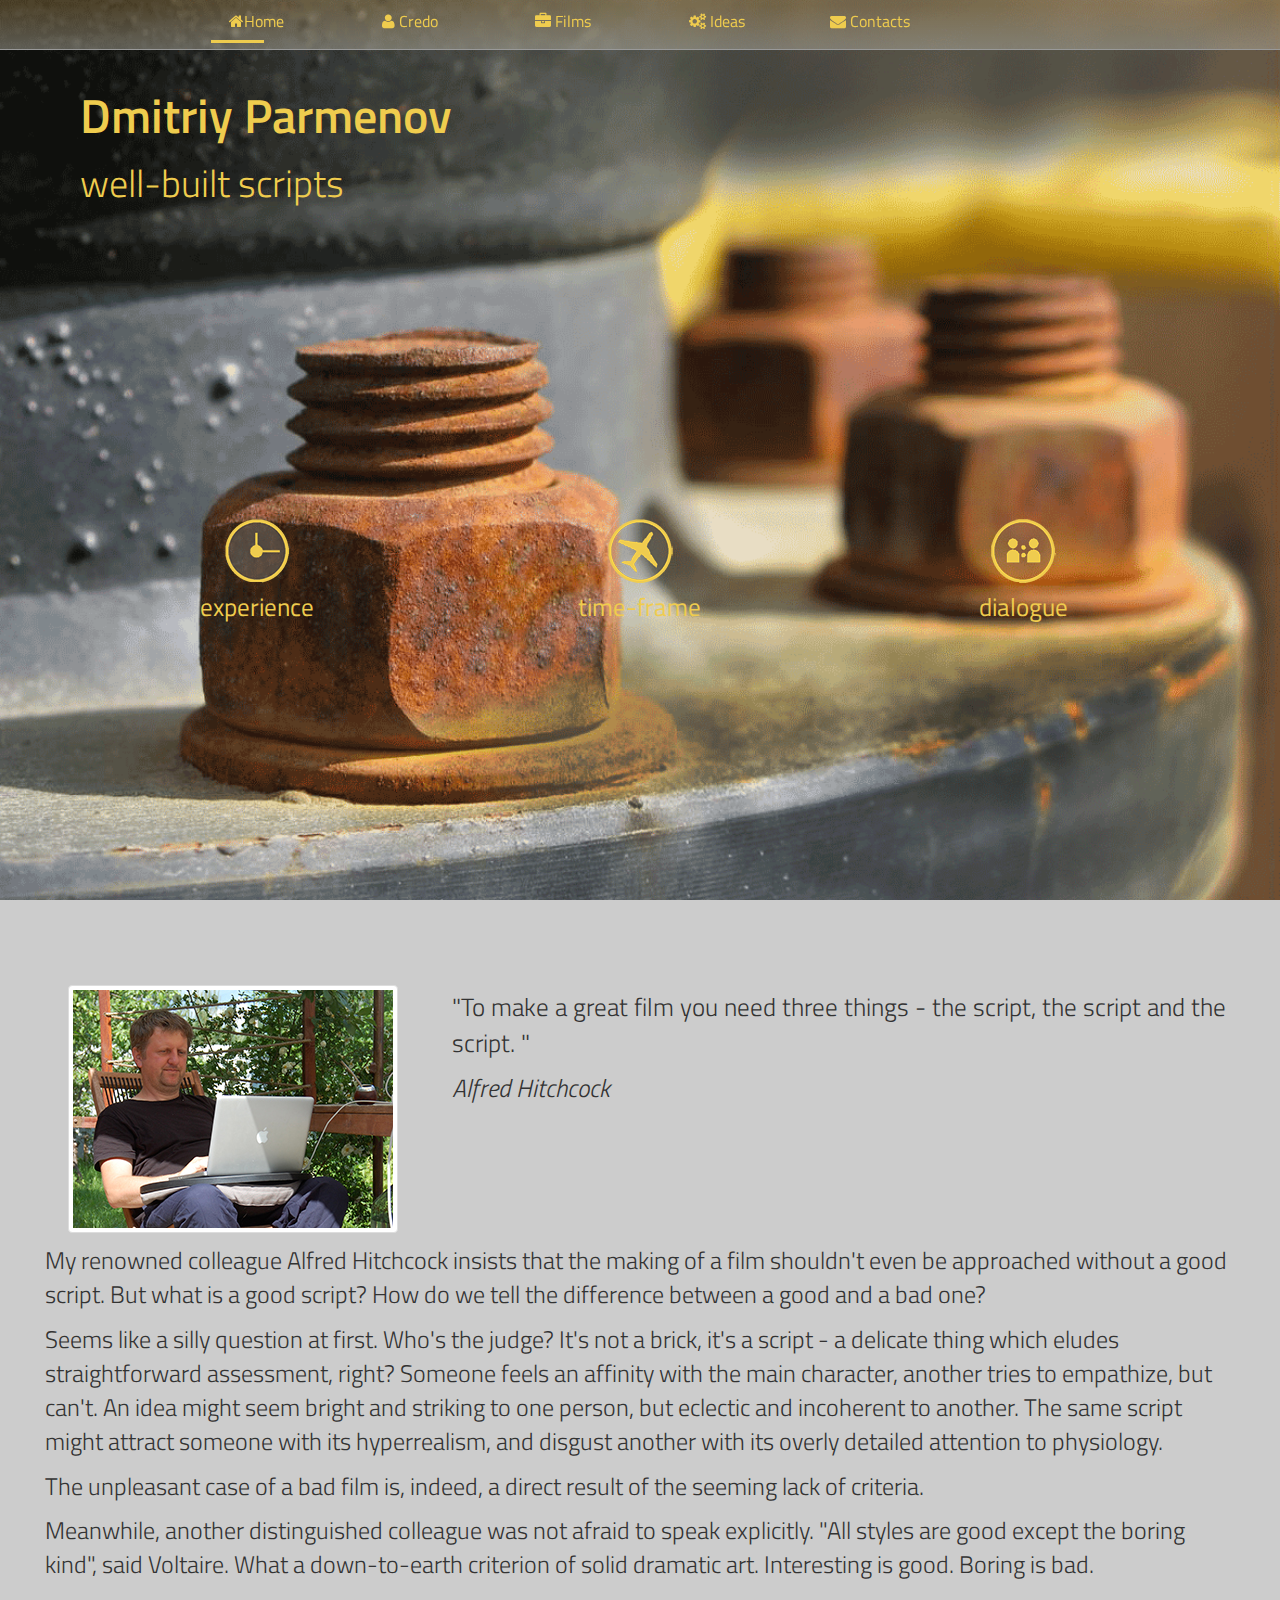
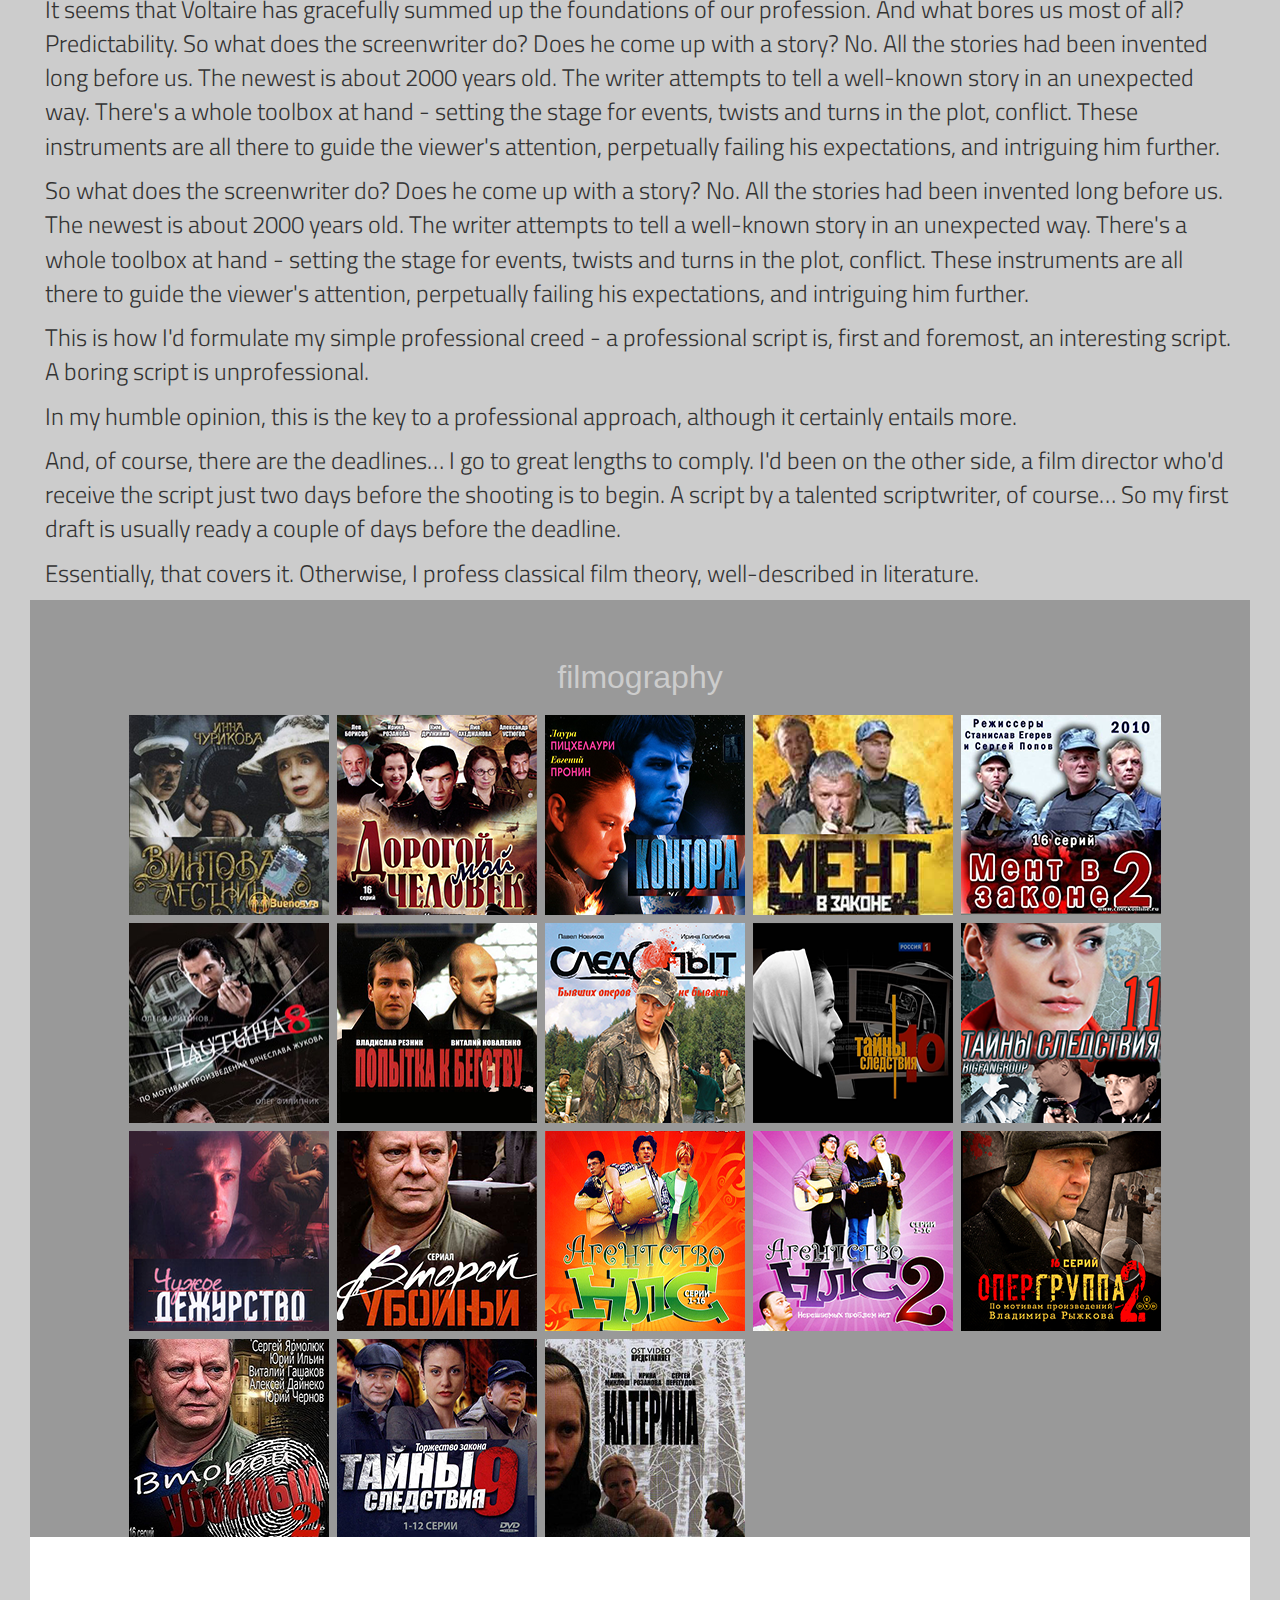
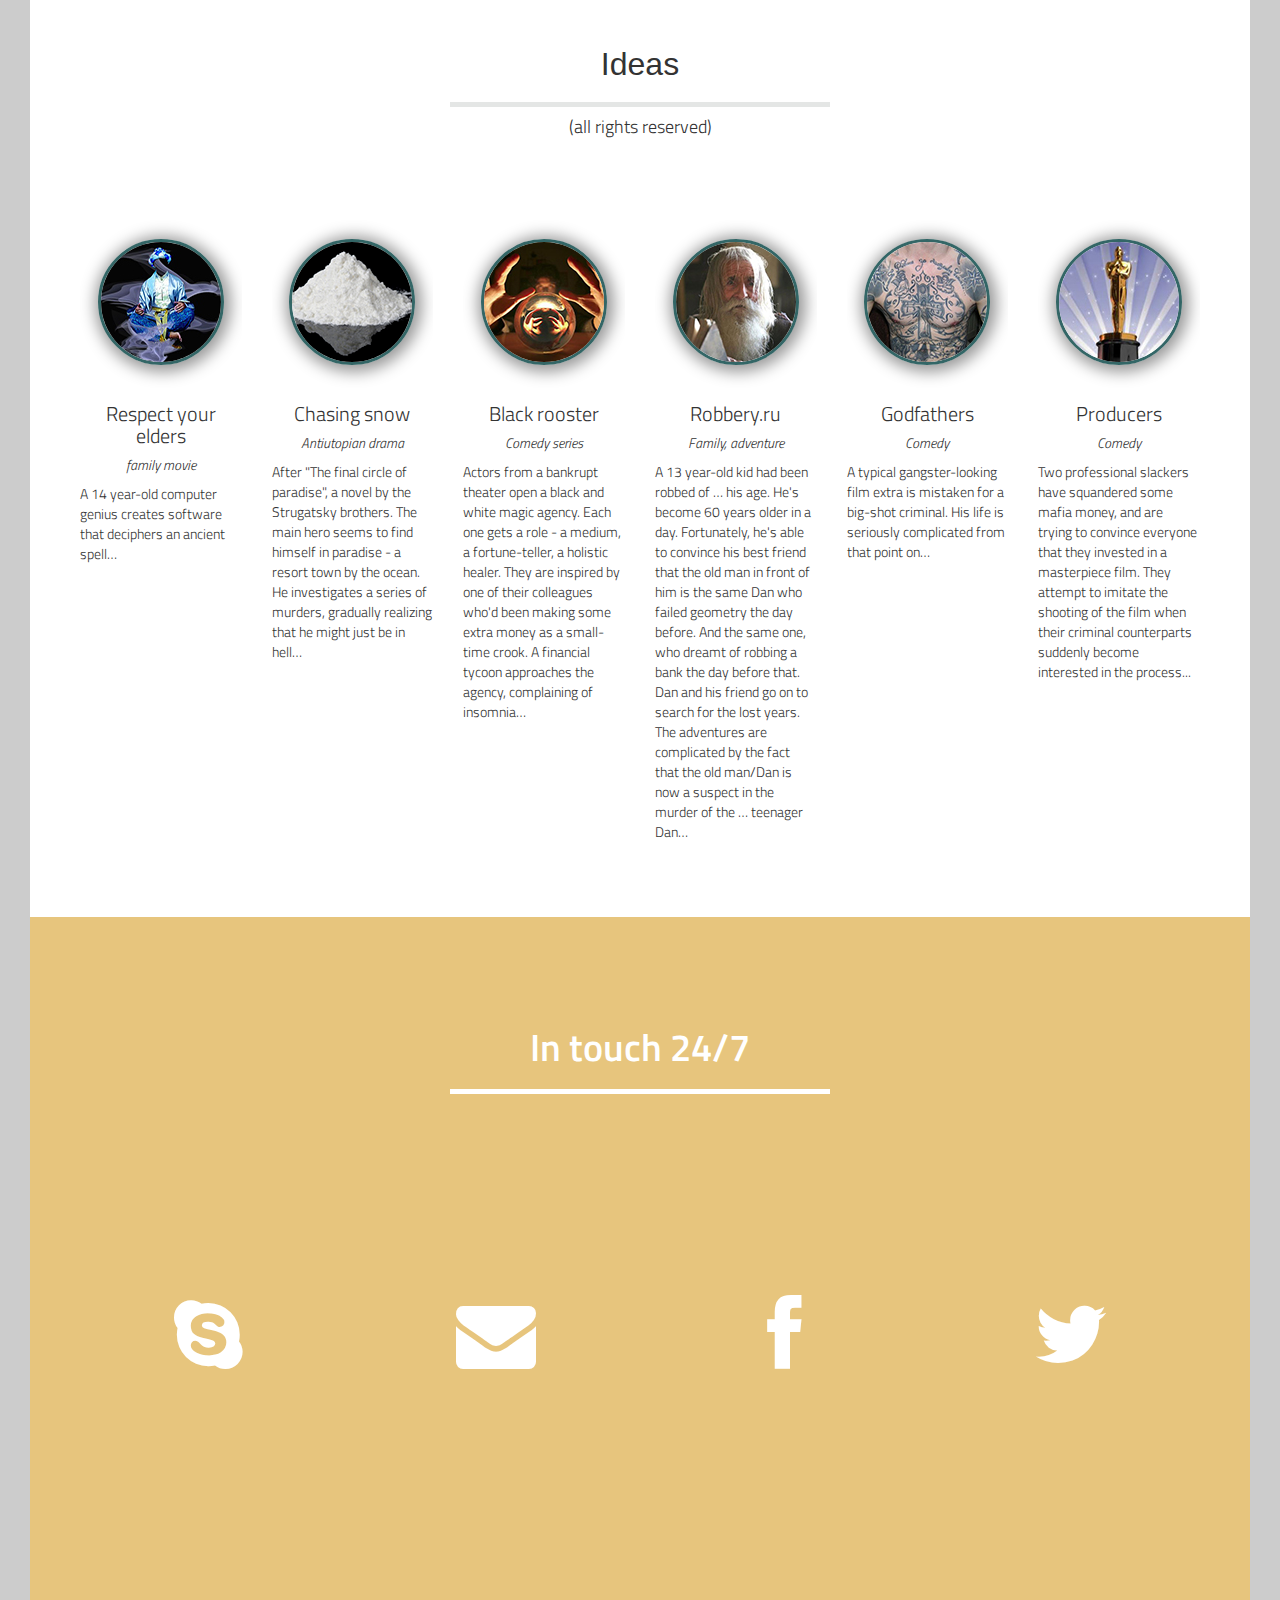
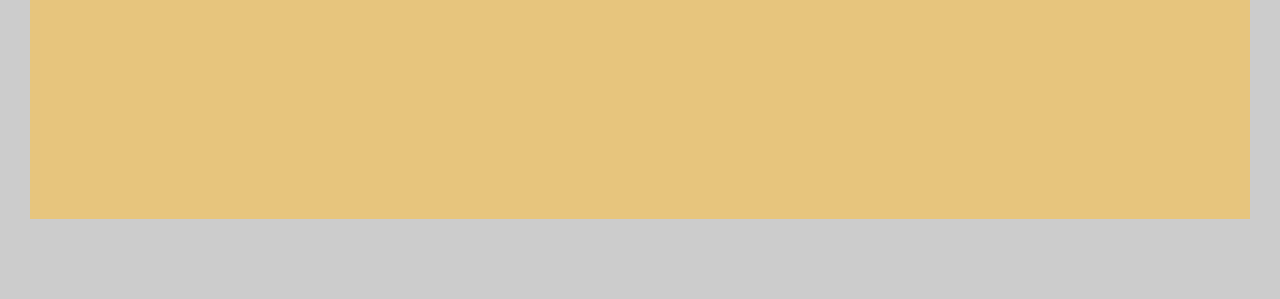
<file: en/index.html>
<!doctype html>
<html>
<head lang="en">
<meta charset="utf-8">
<meta name="viewport" content="width=device-width, initial-scale=1, maximum-scale=1, user-scalable=no">
<title>Dmitriy Parmenov</title>
<meta name="well-built scripts" content="parmenov - tough screenplays" >
<meta name="keywords" content="">
<meta property="title" content="well-built scripts">
<link rel="stylesheet" type="text/css" href="css/bootstrap.min.css">
<link rel="stylesheet" href="fancybox/jquery.fancybox-v=2.1.5.css" type="text/css" media="screen">
<link rel="stylesheet" type="text/css" href="css/style.css">
<link href='http://fonts.googleapis.com/css?family=Titillium+Web:400,600,300,200&subset='latin,latin-ext' rel='stylesheet' type='text/css'>
<link rel="prefetch" href="images/zoom.png">
<link href="css/font-awesome.min.css" rel="stylesheet" type="text/css">
</head>

<body>
<div class="navbar navbar-fixed-top" data-activeslide="1">
  <div class="container"> 
    
    <!-- .navbar-toggle is used as the toggle for collapsed navbar content -->
    <button type="button" class="navbar-toggle" data-toggle="collapse" data-target=".navbar-responsive-collapse"> <span class="icon-bar"></span> <span class="icon-bar"></span> <span class="icon-bar"></span> </button>
    <div class="nav-collapse collapse navbar-responsive-collapse">
      <ul class="nav row">
        <li data-slide="1" class="col-12 col-sm-2"><a id="menu-link-1" href="#slide-1" title=""><span class="icon icon-home"></span><span class="text">Home</span></a></li>
        <li data-slide="2" class="col-12 col-sm-2"><a id="menu-link-2" href="#slide-2" title=""><span class="icon icon-user"></span> <span class="text">Credo</span></a></li>
        <li data-slide="3" class="col-12 col-sm-2"><a id="menu-link-3" href="#slide-3" title=""><span class="icon icon-briefcase"></span> <span class="text">Films</span></a></li>
        <li data-slide="4" class="col-12 col-sm-2"><a id="menu-link-4" href="#slide-4" title=""><span class="icon icon-gears"></span> <span class="text">Ideas</span></a></li>
        <!--<li data-slide="5" class="col-12 col-sm-2"><a id="menu-link-5" href="#slide-5" title="Next Section"><span class="icon icon-heart"></span> <span class="text">Довольные клиенты></a></li>-->
        <li data-slide="6" class="col-12 col-sm-2"><a id="menu-link-6" href="#slide-6" title=""><span class="icon icon-envelope"></span> <span class="text">Contacts</span></a></li>
      </ul>
      <div class="row">
        <div class="col-sm-2 active-menu"></div>
      </div>
    </div>
    <!-- /.nav-collapse --> 
    
  </div>
  <!-- /.container --> 
</div>
<!-- /.navbar --> 

<!-- === Arrows === 
	<div id="arrows">
		<div id="arrow-up" class="disabled"></div>
		<div id="arrow-down"></div>
		<div id="arrow-left" class="disabled visible-lg"></div>
		<div id="arrow-right" class="disabled visible-lg"></div>
	</div>
    arrows --> 

<!-- === MAIN Background === -->
<div class="slide story" id="slide-1" data-slide="1">
  <div class="container">
    <div id="home-row-1" class="row clearfix">
      <div class="col-12">
        <h1 class="font-semibold">Dmitriy Parmenov<span class="font-light"></span></h1>
        <h4 class="font-light"> well-built scripts<span class="font-semibold"></span> </h4>
       
      </div>
      <!-- /col-12 --> 
    </div>
    <!-- /row -->
    <div id="home-row-2" class="row clearfix">
      <div class="col-12 col-sm-4">
        <div class="home-hover navigation-slide" data-slide="3"><img src="images/profi1.png"></div>
        <span>experience</span></div>
      <div class="col-12 col-sm-4">
        <div class="home-hover navigation-slide" data-slide="2"><img src="images/plane9.png"></div>
        <span>time-frame</span></div>
      <div class="col-12 col-sm-4">
        <div class="home-hover navigation-slide" data-slide="6"><img src="images/contact2.png"></div>
        <span>dialogue</span></div>
    </div>
    <!-- /row --> 
  </div>
  <!-- /container --> 
</div>
<!-- /slide1 --> 

<!-- === Slide 2 === -->
<div class="slide story" id="slide-2" data-slide="2">
  <div class="container-fluid">
    <div class="row title-row">
      <div class="col-6 col-sm-5 col-md-4 col-lg-4 "><img class="img-responsive img-thumbnail"  src="images/portrait3.jpg"></div>
      <div class="col-6 col-sm-7  col-md-8 col-lg-8 font-light" id="volt"><p>"To make a great film you need three things - the script, the script and the script.  "</p>
        <p class="font-light"><dfn>Alfred Hitchcock</dfn> </p> 
             </div>
    </div>
    <div class="row text-row">
      <div class="col-12 font-light">
        <p>My renowned colleague Alfred Hitchcock insists that the making of a film shouldn't even be approached without a good script. But what is a good script? How do we tell the difference between a good and a bad one? </p>
        
      <p>  Seems like a silly question at first. Who's the judge? It's not a brick, it's a script - a delicate thing which eludes straightforward assessment, right? Someone feels an affinity with the main character, another tries to empathize, but can't. An idea might seem bright and striking to one person, but eclectic and incoherent to another. The same script might attract someone with its hyperrealism, and disgust another with its overly detailed attention to physiology. 
</p>
          <p>The unpleasant case of a bad film is, indeed, a direct result of the seeming lack of criteria. 

    </p>
             <p>Meanwhile, another distinguished colleague was not afraid to speak explicitly. "All styles are good except the boring kind", said Voltaire. What a down-to-earth criterion of solid dramatic art. Interesting is good. Boring is bad.
  </p>
             <p>It seems that Voltaire has gracefully summed up the foundations of our profession.  And what bores us most of all? Predictability.
So what does the screenwriter do? Does he come up with a story? No. All the stories had been invented long before us. The newest is about 2000 years old. The writer attempts to tell a well-known story in an unexpected way.  There's a whole toolbox at hand - setting the stage for events, twists and turns in the plot, conflict.  These instruments are all there to guide the viewer's attention, perpetually failing his expectations, and intriguing him further.   </p>
           <p>  So what does the screenwriter do? Does he come up with a story? No. All the stories had been invented long before us. The newest is about 2000 years old. The writer attempts to tell a well-known story in an unexpected way.  There's a whole toolbox at hand - setting the stage for events, twists and turns in the plot, conflict.  These instruments are all there to guide the viewer's attention, perpetually failing his expectations, and intriguing him further. 
        </p>
        <p>
    This is how I'd formulate my simple professional creed - a professional script is, first and foremost, an interesting script. A boring script is unprofessional.
        </p>
        <p>In my humble opinion, this is the key to a professional approach, although it certainly entails more.</p> 
        <p>And, of course, there are the deadlines… I go to great lengths to comply. I'd been on the other side, a film director who'd receive the script just two days before the shooting is to begin. A script by a talented scriptwriter, of course… So my first draft is usually ready a couple of days before the deadline.</p>
        <p> </p>
        <p> Essentially, that covers it.  Otherwise, I profess classical film theory, well-described in literature.  </p>
        
      </div>
    </div>
  
  <!-- /row --> 
  <!--<div class="row line-row">
				<div class="hr">&nbsp;</div>
			</div>row -->
  <!--<div class="row subtitle-row">
    <!--<div class="col-12 font-light">This is what <span class="font-semibold">we do best</span></div>
  </div>
  row -->
 <!-- <div class="row content-row">
           <div class="col-6 col-lg-3 col-sm-6 with-hover-text">
           <h1><a target="_blank"  href="http://www.ozon.ru/context/detail/id/28302429/"><img src="images/portfolio1/макки1.jpg"></a></h1>
        <span class="hover-text font-light ">Роберт Макки. История на миллион долларов.</span>
         <div class="col-sm-1 hidden-sm">&nbsp;</div>
      <h4 class="font-light"></h4>
    </div>
    <!-- /col12 -->
<!--   <div class="col-6 col-lg-3 col-sm-6 with-hover-text">
           <h1><a target="_blank"  href="http://www.ozon.ru/context/detail/id/28346766/"><img src="images/portfolio1/митта.jpg"></a></h1>
        <span class="hover-text font-light ">Александр Митта. Кино между адом и раем.</span>
         <div class="col-sm-1 hidden-sm">&nbsp;</div>
      <h4 class="font-light"></h4>
    </div>
    <!-- /col12 -->
    <!--<div class="col-6 col-lg-3 col-sm-6 with-hover-text">
           <h1><a target="_blank"  href="http://paraknig.ru/view/287630"><img src="images/portfolio1/червинский.jpg"></a></h1>
        <span class="hover-text font-light ">Александр Червинский. Как хорошо продать хороший сценарий.</span>
         <div class="col-sm-1 hidden-sm">&nbsp;</div>
      <h4 class="font-light"></h4>
    </div>
    <!-- /col12 -->
   <!--<div class="col-6 col-lg-3 col-sm-6 with-hover-text">-->
  <!--         <h1><a target="_blank"  href="http://www.amazon.com/Screenplay-Foundations-Screenwriting-Syd-Field/dp/0385339038/ref=sr_1_1?ie=UTF8&qid=1425525708&sr=8-1&keywords=syd+field"><img src="images/portfolio1/syd.jpg"></a></h1>
        <span class="hover-text font-light ">Syd Field.  Screenplay</span>
         <div class="col-sm-1 hidden-sm">&nbsp;</div>
      <h4 class="font-light"></h4>
    </div>
    <!-- /col12 --> 
  <!--</div>
  <!-- /row --> 
<!--</div>
<!-- /container -->
<!--</div>
<!-- /slide2 --> 

<!-- === SLide 3 - Portfolio -->
<div class="slide story" id="slide-3" data-slide="3">
  <div class="container">
  <div><h2>filmography</h2></div>
<div class="row" >
      <div class="col-12 col-sm-4 col-lg-2"><a data-fancybox-group="portfolio" class="fancybox" href="images/portfolio1/vint.gif"><img class="thumb" src="images/portfolio1/vintovaya.png" alt=""></a></div>
      <div class="col-12 col-sm-4 col-lg-2"><a data-fancybox-group="portfolio" class="fancybox" href="images/portfolio1/dorogoj.gif"><img class="thumb" src="images/portfolio1/dorogoj.png" alt=""></a></div>
      <div class="col-12 col-sm-4 col-lg-2"><a data-fancybox-group="portfolio" class="fancybox" href="images/portfolio1/kontora.gif"><img class="thumb" src="images/portfolio1/kontora.png" alt=""></a></div>
      <div class="col-12 col-sm-4 col-lg-2"><a data-fancybox-group="portfolio" class="fancybox" href="images/portfolio1/ment.gif"><img class="thumb" src="images/portfolio1/ment.png"></a></div>
      <div class="col-12 col-sm-4 col-lg-2"><a data-fancybox-group="portfolio" class="fancybox" href="images/portfolio1/ment1.gif"><img class="thumb" src="images/portfolio1/ment1.png"></a></div>
      <div class="col-12 col-sm-4 col-lg-2"><a data-fancybox-group="portfolio" class="fancybox" href="images/portfolio1/paytina.gif"><img class="thumb" src="images/portfolio1/паутина.jpg" alt=""></a></div>
   <!-- </div>
    <div class="row">-->
      <div class="col-12 col-sm-4 col-lg-2"><a data-fancybox-group="portfolio" class="fancybox" href="images/portfolio1/popytka.gif"><img class="thumb" src="images/portfolio1/popytka.png" alt=""></a></div>
      <div class="col-12 col-sm-4 col-lg-2"><a data-fancybox-group="portfolio" class="fancybox" href="images/portfolio1/sled.gif"><img class="thumb" src="images/portfolio1/sled.png" alt=""></a></div>
      <div class="col-12 col-sm-4 col-lg-2"><a data-fancybox-group="portfolio" class="fancybox" href="images/portfolio1/tajny10.gif"><img class="thumb" src="images/portfolio1/tajny.png"  alt=""></a></div>
      <div class="col-12 col-sm-4 col-lg-2"><a data-fancybox-group="portfolio" class="fancybox" href="images/portfolio1/tajny11.gif"><img class="thumb" src="images/portfolio1/tajny-11.png"alt=""></a></div>
      <div class="col-12 col-sm-4 col-lg-2"><a data-fancybox-group="portfolio" class="fancybox" href="images/portfolio1/dezurstvo.gif"><img class="thumb" src="images/portfolio1/chuzoe.png" alt=""></a></div>
      <div class="col-12 col-sm-4 col-lg-2"><a data-fancybox-group="portfolio" class="fancybox" href="images/portfolio1/2ybojnyj.gif"><img class="thumb" src="images/portfolio1/2ybojnyj.png"alt=""></a></div>
    <!--</div>
    <div class="row">-->
      <div class="col-12 col-sm-4 col-lg-2"><a data-fancybox-group="portfolio" class="fancybox" href="images/portfolio1/NLS.gif"><img class="thumb" src="images/portfolio1/NLS.png" alt=""></a></div>
      <div class="col-12 col-sm-4 col-lg-2"><a data-fancybox-group="portfolio" class="fancybox" href="images/portfolio1/NLS-2.gif"><img class="thumb" src="images/portfolio1/NLS-2.png" alt=""></a></div>
      <div class="col-12 col-sm-4 col-lg-2"><a data-fancybox-group="portfolio" class="fancybox"  href="images/portfolio1/oper.gif"><img class="thumb" src="images/portfolio1/oper.png"  alt=""></a></div>
      <div class="col-12 col-sm-4 col-lg-2"><a data-fancybox-group="portfolio" class="fancybox" href="images/portfolio1/vtoroy.uboyniy2.gif"><img class="thumb" src="images/portfolio1/vtoroy.uboyniy2.png" alt=""></a></div>
      <div class="col-12 col-sm-4 col-lg-2"><a data-fancybox-group="portfolio" class="fancybox" href="images/portfolio1/tajny9.gif"><img class="thumb" src="images/portfolio1/tajny9.png" alt=""></a></div>
      <div class="col-12 col-sm-4 col-lg-2"><a data-fancybox-group="portfolio" class="fancybox" href="images/portfolio1/katerina.gif"><img class="thumb" src="images/portfolio1/katerina.png" alt=""></a></div>
    </div>
  </div>
  <!-- /row --> 
</div>
<!-- /slide3 --> 

<!-- === Slide 4 - Process === -->
<div class="slide story" id="slide-4" data-slide="4">
  <div class="container">
    <div class="row title-row">
      <div class="col-12 font-light"><h2>Ideas</h2> </div>
     
    </div>
    <!-- /row -->
    <div class="row line-row">
      <div class="hr">&nbsp;</div>
    </div>
     <div><h4><span class="font-light">(all rights reserved)</span></h4></div>
    <!-- /row -->
    <!--<div class="row subtitle-row">
      <div class="col-sm-1 hidden-sm">&nbsp;</div>
      div class="col-12 col-sm-10 font-light">There are many variations of passages of Lorem Ipsum available, but the majority have suffered alteration in some form, by injected humour, or randomised words which don't look even slightly believable.</div>
      <div class="col-sm-1 hidden-sm">&nbsp;</div>
    </div>
    <!-- /row -->
    <div id="ideas" class="row content-row clearfix">
      <!--<div class="col-sm-1 hidden-sm">&nbsp;</div>-->
      <div class="col-6 col-sm-4 col-lg-2"> 
        <!--<p><a href="#"><img src="images/portfolio1/syd.jpg"></a></p>-->
        <!-- <button type="button" class="btn btn-success btn-lg" data-toggle="modal" data-target=".nespor">НЕ СПОРЬ СО СТАРШИМИ</button>-->
        <div class=" active home-hover navigation-slide"><h1><a href="" data-toggle="modal" data-target=".nespor"><img class="img-responsive img-circle" src="images/portfolio1/djin.jpg"></a></h1></div>
        <h4 class="font-light">Respect your elders</h4>
          <h5><span class=" font-light" ><dfn>family movie</dfn></span></h5>
        <p class="font-light">A 14 year-old computer genius creates software that deciphers an ancient spell…</p>
      </div>
      <!-- /col12 -->
      <div class="col-6 col-sm-4 col-lg-2"> 
        <!--<p><i class="icon icon-cog"></i></p>-->
        <div class="home-hover navigation-slide"><h1><a href="" data-toggle="modal" data-target="#sneg"><img class="img-responsive img-circle" src="images/portfolio1/sneg.jpg"></a></h1></div>
        <h4 class="font-light">Chasing snow</h4>
          <h5><span class="font-light"><dfn>Antiutopian drama
</dfn></span></h5>
        <p class="font-light">After "The final circle of paradise", a novel by the Strugatsky brothers. The main hero seems to find himself in paradise - a resort town by the ocean. He investigates a series of murders, gradually realizing that he might just be in hell…</p>
      </div>
      <!-- /col12 -->
      <div class="col-6 col-sm-4 col-lg-2"> 
        <!--<p><i class="icon icon-cloud"></i></p>-->
        <!--<p><a href="#"><img src="images/portfolio1/syd.jpg"></a></p>-->
        <!-- Button trigger modal -->
  <div class="home-hover navigation-slide"><h1><a href="" data-toggle="modal" data-target="#black"><img class="img-responsive img-circle" src="images/portfolio1/black_hen.jpg"></a></h1></div>
        <h4 class="font-light">Black rooster
<br></h4>
          <h5><span class="font-light"><dfn>Comedy series
</dfn></span></h5>
        <p class="font-light">Actors from a bankrupt theater open a black and white magic agency. Each one gets a role - a medium, a fortune-teller, a holistic healer. They are inspired by one of their colleagues who'd been making some extra money as a small-time crook. A financial tycoon approaches the agency, complaining of insomnia…</p>
      </div>
      <!-- /col12 -->
      <div class="col-6 col-sm-4 col-lg-2"> 
        <!--<p><i class="icon icon-map-marker"></i></p>-->
         <div class="home-hover navigation-slide"><h1><a href="" data-toggle="modal" data-target="#ograblenie"><img class="img-responsive img-circle" src="images/portfolio1/ograblenie.jpg"></a></h1></div>
        <h4 class="font-light">Robbery.ru
<br></h4>
          <h5><span class="font-light"><dfn>Family, adventure</dfn></span></h5>
        <p class="font-light">
A 13 year-old kid had been robbed of … his age.  He's become 60 years older in a day.  Fortunately, he's able to convince his best friend that the old man in front of him is the same Dan who failed geometry the day before. And the same one, who dreamt of robbing a bank the day before that. Dan and his friend go on to search for the lost years. The adventures are complicated by the fact that the old man/Dan is now a suspect in the murder of the … teenager Dan…</p>
      </div>
      <!-- /col12 -->
      <div class="col-6 col-sm-4 col-lg-2"> 
        <!--<p><i class="icon icon-gift"></i></p>-->
         <div class="home-hover navigation-slide"><h1><a href="" data-toggle="modal" data-target="#avtoritet"><img class="img-responsive img-circle" src="images/portfolio1/avtoritet.jpg"></a></h1></div>
        <h4 class="font-light">Godfathers

<br></h4>
          <h5><span class="font-light"><dfn>Comedy</dfn></span></h5>
        <p class="font-light">
A typical gangster-looking film extra is mistaken for a big-shot criminal. His life is seriously complicated from that point on…</p>
      </div>
       <div class="col-6 col-sm-4 col-lg-2"> 
        <!--<p><i class="icon icon-gift"></i></p>-->
          <div class="home-hover navigation-slide"><h1><a href="" data-toggle="modal" data-target="#producer"><img class="img-responsive img-circle" src="images/portfolio1/producer.jpg"></a></h1></div>
        <h4 class="font-light"> Producers<br></h4>
          <h5><span class="font-light"><dfn>Comedy</dfn></span></h5>
        <p class="font-light">
Two professional slackers have squandered some mafia money, and are trying to convince everyone that they invested in a masterpiece film.  They attempt to imitate the shooting of the film when their criminal counterparts suddenly become interested in the process...</p>
      </div>
      <!-- /col12 -->
      <!--<div class="col-sm-1 hidden-sm">&nbsp;</div>-->
    </div>
    <!-- /row --> 
  </div>
 


<!-- Modal -->
<div class="modal fade" id="sneg" tabindex="-1" role="dialog" aria-labelledby="myModalLabel" aria-hidden="true">
  <div class="modal-dialog">
    <div class="modal-content">
      <div class="modal-header">
       
        <h4 class="modal-title" id="myModalLabel">Охота на снег</h4>
      </div>
      <div class="modal-body">
          <p>1 часть. В небе.</p>

<p>1. Полковник Иван Николаевич Сапегов, служебная кличка “Садовник”- старейший работник МУРа, Межпланетного Управления Разведки. В 2032 году Ивану Николаевичу исполнилось 47 лет. 20 из них Садовник провел в служебных командировках по горячим точкам галактики, а последние 5 работает в Петербургском штабе Управления - курирует юго-западный регион №14 (Европа, планета Земля).
</p>
<p>2. Иван Николаевич свою работу больше знает, чем любит.
Любит он цветы. Рабочий кабинет полковника Сапегова в штабе МУРа уставлен горшками с растениями со всех концов галактики, и первые полчаса рабочего дня обычно занимает поливка. Сотрудники воспринимают такое увлечение  как побочный эффект перенесенных космических перегрузок и  относятся к Садовнику с пониманием. Сапегов же объясняет, что “чем больше он узнает гуманоидов, тем больше любит цветы”.</p>

<p>3. Несмотря на явные ботанические наклонности, работник Иван Николаевич ценный и в отпуске он не был пять лет - ровно столько, сколько работает в штабе.
   К концу пятилетки Садовник взбунтовался.</p>

<p>4. На побережье Средиземного моря, на курорте с поэтическим названием Шамбала-14, в горах, раз в семь лет цветет овечий лук. Раз в семь лет флористы со всего мира собираются в горах курорта Шамбала-14, чтобы увидеть самый удивительный цветок на этой планете. По легендам, овечий лук в пору цветения может исполнить любое желание.</p>

<p>5. Сапегов сообщил своему начальнику и другу генералу Алиханову  о том, что едет на неделю в Шамбалу-14. Генерал Алиханов понял, что сопротивляться бесполезно и благословил Сапегова.</p>

<p>6. Иван Николаевич дает последние указания по поливке растений в его отсутствие, когда генерал по селектору вызывает его в кабинет, говоря, что из полицейского управления передали безотлагательное дело по 14 региону. Сапегов отказывается что-либо слушать, говоря, что он  уже полчаса как в отпуске, а до этого 25 лет занимался безотлагательными делами.</p>

<p>7. Когда Сапегов приходит домой, к нему из кухни выходит генерал с пачкой бумаг в руке и начинает эмоциональный рассказ о безотлагательном деле “Улыбка”, которым надо заняться незамедлительно, потому что на счету неизвестного убийцы уже 37 трупов, а в скором времени... и т.д. Сапегов сбегает из собственного дома в аэропорт, так и не успев собраться в дорогу.</p>

<p>8. Генерал догоняет Игоря Николаевича на таможне, пытается всучить ему папку с делом “Улыбка”. Сапегов профессионально исчезает из поля зрения генерала...</p>
<p>....................................................</p>
<p>Продолжение следует по запросу.</p>
      </div>
      <div class="modal-footer">
        <button type="button" class="btn btn-default" data-dismiss="modal">Закрыть</button>
        
      </div>
    </div>
  </div>
</div>
<!----->
<!-- Modal -->
<div class="modal fade" id="ograblenie" tabindex="-1" role="dialog" aria-labelledby="myModalLabel" aria-hidden="true">
  <div class="modal-dialog">
    <div class="modal-content">
      <div class="modal-header">
       
        <h4 class="modal-title" id="myModalLabel">Ограбление.ру</h4>
      </div>
      <div class="modal-body">
      
<p>Даня Евдокимов (ник  — Дэн) — типичный представитель поколения “к”, без колебания выбравшего кока-колу.
Дане — 14 лет. Круг интересов обычен —  Интернет, интернет и интернет. Есть у Дэна классный mp3-плейер, кеды “Vans”, друг — прыщавый увалень Леха (ник — Брюс) и, наконец, самое дорогое — недорогой компьютер( стоивший Дэну ряда страшных клятв, данных маме).
Есть еще в жизни Дани школа...к сожалению.

<p>К четырнадцати годам парень, как можно заметить, добился многого, единственное, чего не хватает в его джентльменском наборе, это банальных дензнаков, которые у представителей поколения “к” предполагаются почему-то в достатке.
Живет Даня с мамой в населенной коммуналке. Мама работает кассиром в продуктовом на Гороховой, где Даня тоже иногда подрабатывает втайне от современников. С деньгами в семье средне.

<p>Впрочем, финансовый вопрос волнует не только Даню, что приятно.
На форумах  этот вопрос поднимается раз по десять на дню. Рассматриваются самые фантастические варианты обогащения, естественно, красивого и быстрого, зачастую романтически-криминального.
Однажды, Дэн, развивая в чате эту тему, предлагает схему идеального преступления. Если бы существовали препараты, резко меняющие возраст, то можно было бы сначала постареть лет на двадцать, ограбить банк, а потом обратно помолодеть.
<p>Таким образом, человека, ограбившего банк, никогда не найдут менты, потому что его просто не существует в природе.
Одна из его собеседниц (ник — Годзила) сообщила, что подобные препараты уже существуют. Её отец — известный геронтолог, посвятивший всю жизнь технологиям старения-омоложения, рассказывал, что можно помолодеть не только на двадцать, а даже на сорок лет. Дэн в шутку попросил прислать ему пару упаковок, деньги отдаст, когда ограбит банк.</p>

<p>Под новогодней елкой Даня находит коробочку с двумя таблетками, на одной написано “+20”, на другой “-20”. В приложенной записке Годзила выражает надежду, что вскоре узнает из газет о дерзком ограблении...</p>
       <p>....................................................</p>
<p>Продолжение следует по запросу.</p>
      </div>
      <div class="modal-footer">
        <button type="button" class="btn btn-default" data-dismiss="modal">Закрыть</button>
        
      </div>
    </div>
  </div>
</div>
<!----->
<!-- Modal -->
<div class="modal fade" id="black" tabindex="-1" role="dialog" aria-labelledby="myModalLabel" aria-hidden="true">
  <div class="modal-dialog">
    <div class="modal-content">
      <div class="modal-header">
       
        <h4 class="modal-title" id="myModalLabel">Черная курица</h4>
      </div>
      <div class="modal-body">
     <p>   Сергей Фиванский, 27 лет, человек играющий. Если мир - театр, то Фиванский в нем актер, не прерывающий ни на секунду свой моноспектакль. За тысячей ликов, которые меняет как носки Сергей Фиванский, иногда непросто увидеть автора этого маскарада.</p>


<p>Литовский режиссер Чюрленис, инженер Пятковский, стоматолог Антонов, саксофонист Бабенко и, наконец, магистр вечного и посредник чрезвычайного, потомственный ясновидец и дипломированный предсказатель, Алексей Давно – это все один и тот же человек, Сережа Фиванский.</p>


<p>По окончании Института Культуры в городе Санкт-Петербурге, Сережа Фиванский был распределен в академический театр небольшого районного центра в средней полосе.</p>


<p>Город Вдовин не был знаменит ровно ничем, кроме того, что его удавалось найти только на военных километровых картах, что давало жителям повод говорить о важном  стратегическом значении райцентра. На этот счет существовало несколько версий, самая смелая заключалась в том, что в подземном резервуаре города хранится колода карт таро, с помощью которой Сталин выиграл войну, и за которой не первый десяток лет охотятся спецслужбы большой семерки.</p>


<p>В театре Сережа не прижился, держался особняком  закулисного быта и равнодушно относился к распределениям ролей, не находя качественных отличий в постановках.</p>


<p>Обладая ярким дарованием характерного актера, страстью к перевоплощению  и лицедейству, и не имея средств к существованию и твердых моральных устоев, Сергей Фиванский пошел неверной, но хорошо утоптанной дорогой шарлатанства. Арендовав аудиторию в Доме культуры и дав рекламу в местной газете, Сергей преображается в Алексея Давно, широко известного в узких кругах предсказателя и медиума. В условиях полного отсутствия конкуренции, Алексей довольно быстро завоевывает себе клиентуру, в основном женскую.</p>


<p>Не будучи связанным клятвой Гиппократа, со многими из своих пациенток Сергей не стесняется входить в близкий контакт, оправдывая его как «гормональную терапию». Каждый из этих «терапевтических курсов» Сергей проводит в новом образе, виртуозно пользуясь театральным гримом и костюмами.</p>
<p>....................................................</p>
<p>Продолжение следует по запросу.</p>

      </div>
      <div class="modal-footer">
        <button type="button" class="btn btn-default" data-dismiss="modal">Закрыть</button>
        
      </div>
    </div>
  </div>
</div>
<!----->
<!-- Modal -->
<div class="modal fade" id="avtoritet" tabindex="-1" role="dialog" aria-labelledby="myModalLabel" aria-hidden="true">
  <div class="modal-dialog">
    <div class="modal-content">
      <div class="modal-header">
       
        <h4 class="modal-title" id="myModalLabel">Авторитеты</h4>
      </div>
      <div class="modal-body">
       <p>Серьезный мужчина. Ему за сорок. От него за километр пахнет силой, деньгами и преступлением. Лицо пересекает шрам, задевающий глаз. Глаз из-за этого смотрит с мудрым прищуром. Кличка у него Филин. Зовут его Дмитрий Николаевич.</p>

 <p>В первый раз мы видим Филина на съемочной площадке.
Он любит участвовать в съемках. Это его хобби.  Его зовут в эпизоды, там, где нужна его неподражаемая фактура.</p>

 <p>Окружение сплетничает – этот человек управлял Ленинградом во времена Собчака.</p>

 <p>Его партнеры актеры недовольны – авторитет слишком натурален.</p>

 <p>Авторитета с почетом провожают со съемочной площадки.</p>

 <p>В сквере рядом с домом к авторитету пристают хулиганы – тот в панике бежит от них – он боится порвать костюм.</p>

 <p>Вслед авторитету летит пакет из-под сока, на костюме остается пятно.</p>

 <p>Дома у авторитета в коммунальной квартире мы понимаем, что костюм у этого человека единственный. Зарабатывает он съемками в массовках. Он профессиональный массовщик. Шрам получил во время обучения в ПТУ на фрезеровщика. Не соблюдал технику безопасности.</p>

 <p>Вся энергия Димы уходит на создание образа. Он гениальный имиджмейкер. Все свободное время посвящено оттачиванию имиджа. Он целыми днями может тренироваться зажигать зиппо одним щелчком или выплевывать бритву в мишень. Книжная полка уставлена словарями «Уголовный сленг», «Блатная феня», «Язык новой России».</p>

 <p>С соседкой по коммуналке, работающей в ателье «модной одежды» Дима часами обсуждает коллекции ведущих кутюрье. На руке у него «Патек Филипп», неотличимый от настоящего. Дима качается. Изучает журналы. Соседка по коммуналке помогает ему подобрать галстук, похожий на тот, который понравился ему на гламурной фотографии.</p>

 <p>В жизни Дима пугливый. Даже трус. На экране – беспощадный и мудрый.</p>

 <p>В Диминой комнате на стене висит график съемок, на которые он ангажирован. Когда ему звонит бригадир массовки с предложением сняться, Дима смотрит на график и если он занят, говорит что-нибудь вроде «нет, в среду я буду в Бостоне» или «во второй половине я на Лубянке. Решаю вопросы»  Оглушенные прикосновением к такому масштабу, бригадиры разносят сплетни по съемочным площадкам, поднимая авторитет авторитета на недосягаемую высоту.</p>

 <p>Берет за съемку он много, потому что мало ему давать людям просто неловко. Он скромно говорит – «да я ж не из-за денег» «нет, ну нехорошо. Мы захотим к вам еще обратиться» «Ну, если так. Давайте чисто символически… Баксов пятьсот» «???»</p>

 <p>А В ЭТО ВРЕМЯ НА КАМЧАТКЕ</p>

 <p>Совершенно натуральный авторитет, вор в законе союзного значения по кличке Бешеный ловит рыбу со своим старым другом, вором в законе по кличке Кондрат. Ворам уже за шестьдесят и сейчас на моторной лодке в рыбачьем камуфляже они похожи на двух добрых пенсионеров-бюджетников, окончательно и бесповоротно разобравшихся в жизни. В пользу рыбалки.</p>
       <p>....................................................</p>
<p>Продолжение следует по запросу.</p>
      </div>
      <div class="modal-footer">
        <button type="button" class="btn btn-default" data-dismiss="modal">Закрыть</button>
        
      </div>
    </div>
  </div>
</div>
<!----->
<!-- Modal -->
<div class="modal fade" id="producer" tabindex="-1" role="dialog" aria-labelledby="myModalLabel" aria-hidden="true">
  <div class="modal-dialog">
    <div class="modal-content">
      <div class="modal-header">
       
        <h4 class="modal-title" id="myModalLabel">Продюсеры</h4>
      </div>
      <div class="modal-body">
      <p>В течение полугода молодые предприниматели Лева и Гуня прожгли на вечеринках кредит, взятый на развитие до сих пор не существующего бизнеса.</p>

<p>Приближается день, когда надо возвращать деньги авторитетному кредитору. Кличка у кредитора Чикатило. Человек этот традиционного образа мыслей,  строгих правил, шутить не любит, и молодым бизнесменам жить остается не долго. Это Лева и Гуня, несмотря на клиническое легкомыслие, понимают.</p>

<p>В панике они пытаются найти полмиллиона. Им не дают. Ни под какие проценты. Вообще, количество друзей  и знакомых, казавшееся огромным, со скоростью экспресса стремится к нулю.  Такое ощущение, что друзья вокруг них спешно расступаются, чтобы их не забрызгало мозгами и ливером незадачливых бизнесменов. Лева и Гуня, вообще не страдающие недостатком самоуверенности, слегка робеют. Выдвигаются одна за другой панические идеи спасения. Самой жизнеспособной оказывается бегство.</p>

<p>В день, когда они должны вернуть долг, Лева и Гуня выходят из аэровокзала солнечной дружелюбной страны. Оглядевшись, они понимают, что нет худа без добра, и новая их жизнь ничуть не хуже прежней. Впрочем, буквально через несколько часов они понимают, что хуже. К ним в номер заходит несколько крепких ребят и без всяких предисловий начинают Леву и Гуню бить.</p>

<p>Обратно, на историческую родину, Гуня и Лева едут в багажном отсеке самолета. Сопровождающие называют их между собой «груз 200».</p>

<p>Гуня и Лева, полумертвые от страха и побоев предстают перед Чикатило. Тот задает единственный вопрос – где деньги? Гуня, в состоянии шока близком к умопомешательству, уверенно отвечает: «Вложили в кино». Лева смотрит на своего друга с сочувствием. Чикатило такое использование денег неожиданно заинтересовывает. Он задает полупрофессиональные вопросы, Лева, вращающийся в богемных кругах, не менее профессионально отвечает. О сюжете предстоящего фильма Гуня не распространяется, но из туманных намеков становится понятно, что коммерческий успех фильму обеспечен оглушительный.
Чикатило интересуется, когда съемки и сурово требует, чтобы его поставили в титрах генеральным продюсером. Гуня и Лева заверяют, что это идея пришла и им. Совершенно самостоятельно.</p>
<p>....................................................</p>
<p>Продолжение следует по запросу.</p>
      </div>
      <div class="modal-footer">
        <button type="button" class="btn btn-default" data-dismiss="modal">Закрыть</button>
        
      </div>
    </div>
  </div>
</div>
<!----->
<div class="modal fade nespor" tabindex="-1" role="dialog" aria-labelledby="myLargeModalLabel" aria-hidden="true">
  <div class="modal-dialog modal-lg">
    <div class="modal-content">
    <div class="modal-header">
        
        <h4 class="modal-title" id="myModalLabel">Не спорь со старшими</h4>
      </div>
      <div class="modal-body">
        <p>  Олег Полозков — одиннадцатилетний компьютерный гений.</p> 

<p>У него уже есть привод в милицию за взлом компьютерной сети городской библиотеки (хотел вычеркнуть себя из списка должников), письмо от Билла Гейтса с благодарностью за поправки в Windows 007 и ставка ведущего кружка программирования.</p> 


<p>Когда мама Олега, Тамара Петровна,решила нанести визит к родителям в Томскую губернию, соседа Павла Сергеевича она попросила только об одном. “По мере сил, выгоняйте его, пожалуйста, в школу!”</p> 

<p>Павел Сергеевич, шестидесятилетний профессор-лингвист, заверил Тамару Петровну в том, что для него это не составит никакого труда. </p> 

<p>Он ошибался.
Мальчик обладает недюжинной изобретательностью, каждый день устраивая новые каверзы с тем, чтобы не идти в школу.
Впрочем, сосед тоже оказывается крепким орешком, неизменно добиваясь исполнения обещания.</p> 


<p>В качестве последнего примирительного аргумента Олег взывает к научной совести Павла Сергеевича, призывая понять его как коллега коллегу. Павел Сергеевич сухо возражает, что у них весьма различные сферы деятельности, он, Павел Сергеевич, занимается наукой лингвистикой, а точнее, расшифровкой древних языков, а Олег тратит время на баловство с инструментом, годным лишь на обслуживание отдельных (далеко не всех) отраслей науки.
Олег взвивается, обещая Павлу Сергеевичу за неделю создать программу, расшифровывающую любой древний язык. Тут уже выходит из себя Павел Сергеевич, заявляя, что молодой человек несколько преувеличивает возможности продажной девки империализма кибернетики. Еще ни  одной машине не удавалось сделать открытие, а расшифровка неизвестного науке языка это именно открытие и если молодой человек не понимает разницу между... и т.д.</p> 


<p>Сошлись на том, что если программа Олега расшифрует хотя бы только тот фрагмент древнего текста, которым сейчас занимается Павел Сергеевич, то он, Павел Сергеевич Ковальский, пойдет вместо Олега в школу и будет ходить туда вплоть до возвращения Тамары Петровны.</p> 

<p>Расшифровать требовалось фрагмент надписи, покрывающей выпуклый керамический осколок, видимо, часть какого-то небольшого сосуда. Датировался осколок вторым тысячелетием до нашей эры.
Надпись представляет собой последовательность почти неповторяющихся иероглифов.
Олег сканирует надпись и с головой погружается в работу. Разрабатывает невероятный алгоритм, закладывая в компьютер сведения обо всех, когда либо существовавших системах шифров и иероглифических языках, с ядовитой любезностью предоставляемых ему Павлом Сергеевичем. Тени Шлимана, Эванса и Шампольона парят над компьютером.</p> 


<p>Опутанный проводами компьютер,не переставая,тарахтит и помигивает. На одном из двух мониторов вращается виртуальный осколок древнего сосуда. Из динамиков несется бормотание.
Надпись не поддается.</p> 

<p>Параллельно профессор не спит ночами, синеет от трубочного табака и чернеет от турецкого кофе. Ни тот ни другой не продвинулись ни на йоту.</p> 


<p>Через три дня непрерывной работы Олег заснул за компьютером. Компьютер продолжал работать, что-то бормоча. На семнадцатой минуте сна Олега компьютер, перебирая варианты растшифровки, заговорил на каком-то странном, гортанном языке, при этом керамическая пластинка с иероглифами засветилась изнутри странным зеленым светом. Засветилась и погасла, когда компьютер сбился. Компьютер заговорил снова и снова сбился.</p> 


<p>Олег проснулся от звука хлопающей двери. Первое, что он видит — погасший экран монитора. Перевернутые вещи — в квартире шел обыск. Олег пытается включить компьютер, обнаруживает, что вырваны провода. Кое-как Олег подсоединяет компьютер — и не обнаруживает никаких следов трехдневного труда...   </p>  
<p>....................................................</p>
<p>Продолжение следует по запросу.</p>              
      
      </div>
      <div class="modal-footer">
        <button type="button" class="btn btn-default" data-dismiss="modal">Закрыть</button>
        
      </div>
    </div>
  </div>
  
  
</div>
  <!-- /container --> 
</div>
<!-- /slide4 --> 


<!-- === Slide 6 / Contact === -->
<div class="slide story" id="slide-6" data-slide="6">
  <div class="container">
    <div class="row title-row">
      <div class="col-12 font-light"> <h1><span class="font-semibold">In touch 24/7</span></h1></div>
    </div>
    <!-- /row -->
    <div class="row line-row">
      <div class="hr">&nbsp;</div>
    </div>
    <!-- /row -->
    <div class="row subtitle-row">
      <div class="col-sm-1 hidden-sm">&nbsp;</div>
      <!--<div class="col-12 col-sm-10 font-light">открыт  к диалогу</div>-->
      <div class="col-sm-1 hidden-sm">&nbsp;</div>
    </div>
    <!-- /row -->
    <div id="contact-row-4" class="row">
      <!--<div class="col-sm-1 hidden-sm">&nbsp;</div>-->
      <div class="col-6 col-sm-3 with-hover-text">
        <p><a target="_blank" href="skype:yankel55?call"><i class="icon icon-skype"></i></a></p>
 
        <span class="hover-text font-light ">yankel55</span></a> </div>
      <!-- /col12 -->
      <div class="col-6 col-sm-3 with-hover-text">
        <p><a target="_blank" href="mailto:parmenov@gmail.com"><i class="icon icon-envelope"></i></a></p>
        <span class="hover-text font-light ">parmenov@gmail.com</span></a> </div>
      <!-- /col12 -->
      <!--<div class="col-12 col-sm-2 with-hover-text">
        <p><a target="_blank" href="#"><i class="icon icon-home"></i></a></p>
        <span class="hover-text font-light ">London, England<br>
        zip code 98443</span></a> </div>
      <!-- /col12 -->
      <div class="col-6 col-sm-3 with-hover-text">
        <p><a target="_blank" href="https://www.facebook.com/profile.php?id=1404024834"><i class="icon icon-facebook"></i></a></p>
        <span class="hover-text font-light ">facebook.com/Митя_Парменов</span></a> </div>
      <!-- /col12 -->
      <div class="col-6 col-sm-3 with-hover-text">
        <p><a target="_blank" href="https://twitter.com/kinoprosto"><i class="icon-twitter"></i></a></p>
        <span class="hover-text font-light ">@kinoprosto</span></div>
      <!-- /col12 -->
      <div class="col-sm-1 hidden-sm">&nbsp;</div>
    </div>
    <!-- /row --> 
  </div>
  <!-- /container --> 
</div>
<!-- /Slide 6 -->

</body>

<!-- SCRIPTS -->
<script src="js/html5shiv.js"></script>
<!--<script src="js/jquery-1.10.2.min.js"></script>
-->
<script src="js/jquery-2.1.3.js"></script>

<script src="js/jquery-migrate-1.2.1.min.js"></script>

<script src="js/bootstrap.min.js"></script>
<script src="js/jquery.easing.1.3.js"></script>
<script type="text/javascript" src="fancybox/jquery.fancybox.pack-v=2.1.5.js"></script>
<script src="js/script.js"></script>

<!-- fancybox init -->

<script>
	$(document).ready(function(e) {
		var lis = $('.nav > li');
		menu_focus( lis[0], 1 );
		
		$(".fancybox").fancybox({
			padding: 10,
			helpers: {
				overlay: {
					locked: false
				}
			}
		});
	
	});
	</script>
</html>
</file>
<file: css/style.css>
/*
 
 */
 
.font-thin {
	font-family: "Titillium Web", sans-serif;
	font-weight: 200;
}

.font-semibold {
	font-family: "Titillium Web", sans-serif;
	font-weight: 600;
}

.font-light {
	font-family: "Titillium Web", sans-serif;
	font-weight: 300;
}

* {
	position: relative;
}

.breaker {
	clear: both;
	font-size: 1px;
	line-height: 1px;
	height: 1px;
}

html, body {
	height: 100%;
	width: 100%;
}

body {
	background-color: #30312C;
	font-family: "Titillium Web", sans-serif;
	font-weight: normal;
	overflow-x: hidden;
	-webkit-font-smoothing: antialiased !important;
}

.justify-text {
	text-align: justify;
}
@navbar-default-bg : #FF3366;
	
	
	}

.navbar {
	border-bottom: 0 none;
	font-size: 22px;
	
	transition: .25s all linear;
}

.navbar.inv {
	background-color: rgba( 0, 0, 0, .5 );
	border-bottom: 1px solid #bfbfbf;
}

.navbar .nav a {
	color: #efcc4e;
	font-size:16px;
	font-family: "Titillium Web", sans-serif;
	font-weight: 400;
	transition: all .5 linear;
}

.navbar.inv a {
	color: #e4e6e5;
}


.navbar-responsive-collapse {
	margin: 0 auto;
	width: 80%;
}

.nav li {
	text-align: center;
	white-space: nowrap;
}

.nav > li > a:hover,
.nav > li > a:focus {
	background-color: inherit;
	outline: none;
}

.navbar-brand {
	padding: 8px;
}

.active-menu {
	content: '.';
	display: block;
	height: 3px;
	left: 0;
	position: absolute;
	top: -3px;
	transition: all .5 linear;
	width: 1%;
	z-index: 9;
	margin-top: 0px;
	background-color: #efcc4e;
}

.inv .active-menu {
	background-color: #FFFFFF;
}

.special-active-menu {
	z-index: 10;
}

#special-active-menu-1,
#special-active-menu-6 {
	background-color: #efcc4e !important;
}

#special-active-menu-2 {
	background-color: #efcc4e !important;
}

#special-active-menu-3 {
	background-color: #efcc4e !important;
}

#special-active-menu-4 {
	background-color: #efcc4e !important;
}

#special-active-menu-5 {
	background-color: #efcc4e !important;
}

@media (min-width: 768px) and (max-width: 991px) {
	#slide-4 .content-row h2 {
		min-height: 6em;
	}
}

@media (max-width: 767px) {
	
	.nav li {
		text-align: left;
		white-space: nowrap;
	}
	
	.navbar-responsive-collapse  {
		width: 100%;
	}
	
	.active-menu {
		display: none !important;
	}
	
	.navbar-toggle {
		margin-right: 10px;
	}
	
	.navbar {
	background-color: #FFCC33 !important;
	padding: 0;
	}
	
	.navbar .nav a {
	color: #FFFFFF;
	font-size: 16px;
	padding-left: 0;
	}
	
	.icon {
		margin-right: 12px;
	}
			
	.nav li[data-slide="1"]
	{
	background-color: #FF9900;
	opacity: 1;
	}
	
	.nav li[data-slide="2"] {
	background-color: #FFCC33;
	}
	
	.nav li[data-slide="3"] {
	background-color: #FF9900;
	}
	
	.nav li[data-slide="4"] {
	background-color: #FFCC33;
	}
	
	.nav li[data-slide="5"] {
		background-color: #FFCC33;
	}
	.nav li[data-slide="6"] {
	background-color: #FF9900;
}
	.navbar-brand {
		margin: 0;
		text-align: left;
	}
}

:focus {outline:none;}
::-moz-focus-inner {border:0;}

.slide {
	background-position: center center;
	background-repeat: no-repeat;
	padding-bottom: 65px;
	padding-top: 35px;
	text-align: center;
	marg-left:0px;
}

#slide-1 {
	background-image: url('../images/bg4.gif');
	background-repeat: no-repeat;
	color: #efcc4e;
	-webkit-background-size: 100%;
	-moz-background-size: 100%;
	-o-background-size: 100%;
	background-size: 100%;
	-webkit-background-size: cover;
	-moz-background-size: cover;
	-o-background-size: cover;
	background-size: cover;
	width: 100%;
	background-attachment: relative;
	background-position: center center;
	background-color: #999999;
	min-height: 900px;
}
#home-row-1 {
	text-align:left;
	padding-left:0px;
	padding-top:10px;
	margin-top:10px;
}
	
#slide-1 h1 {
	padding-top: 0px;
}
#home-row-2 {
	 /*color:#b0b0af;*/
	margin-top:180px;
	} 
	
	
@media (max-width: 991px) {
	#slide-1 {
		background-position: 0% 0, 100% 0;
	}
}

@media (max-width: 767px) {
	#slide-1 {
		background-image: url(../images/bg4.gif);
	}
}

	#home-row-1,
	#home-row-2 {
		padding-top: 25px;
	}
	
	#home-row-1 h1 {
		font-size: 48px;
		font-weight:600;
		
	
	}
	
	#home-row-1 h4 {
		font-size: 38px;
		margin-top:20px;
	}
	
	#home-row-2 {
		font-size: 25px;
	}
	
	#home-row-2 .col-12 {
		height: 232px;
		padding-top: 70px;
	}
	
	#home-row-2 .col-12 .home-hover {
		height: 100px;
		overflow: hidden;
		padding-top: 26px;
		transition: all ease-in .5s;
	}
	
	#home-row-2 .col-12 .home-hover:hover {
		height: 100px;
		padding-top: 0;
	}

@media (max-width: 767px) {
	#home-row-1,
	#home-row-2 {
		padding-top: 16px;
	}
	
	#home-row-1 h1 {
		font-size: 35px;
	}
	
	#home-row-1 h4 {
		font-size: 21px;
	}
	
	#home-row-2 {
		font-size: 16px;
		padding-top:0;
		margin-top:0;
	}
	#home-row-2 .col-12 {
		height: 132px;
		padding-top: 10px;
	}
}

#slide-2 {
	background-color: #CCCCCC;
	color: #333333;
	padding-top: 70px;
}

#slide-2 .container-fluid{
	margin:15px 30px;
	
	}
	.title-row {
		font-size: 25px;
		padding-bottom:10px;
		
	}
	
	.title-row #volt {
		text-align:left;
		padding-top:5px;
		
				}
		
		
		.text-row {
		text-align:left;
		padding-top:-10px;
		font-size:24px;
		}
		
		.row text-row {
			padding-top:0;
		}
	
	.line-row .hr {
		background-color: #e4e6e5;
		height: 5px;
		margin: 0 auto;
		width: 33%;
	}
	
	.subtitle-row {
		font-size: 35px;
		padding-bottom: 40px;
		padding-top: 40px;
	}
	
	.content-row {
		padding-top: 45px;
	}
	
	.content-row i,
	#about-row-5 i {
		display: block;
		margin: 0 auto;
		max-height: 100%;
		max-width: 100%;
	}
	
	.content-row h2 {
		font-size: 28px;
		padding-bottom: 10px;
	}
	
	.content-row h4 {
		font-family: "Titillium Web", "Lucida Sans Unicode", "Lucida Grande", sans-serif;
		font-size: 20px;
		font-weight: 300;
	}
	
	i {
		font-size: 80px;
		color: white;
	}
	

@media (max-width: 767px) {
	#slide-2 {
		background-color:#FEB;
		min-height:2200px;}
		
	/*	#slide-2 .container-fluid{
	margin:5px 10px;
	
	}*/
	.title-row {
		font-size: 12px;
		padding-bottom: 10px;
	}
	
	
	.title-row .col-5  img {
		width:130px;
		height:90px;
		padding:0 5px;
		}
		
		
				
	
	.text-row {
		font-size: 14px;
		padding-bottom: 10px;
		padding-top: 10px;
	}
	
	.content-row {
		margin:0;
		
		padding-top: 5px;
		font-size:14px;
	}
	.content-row .hover-text {
		display:none;}
	
	.content-row h1 {
		font-size:12px;
		padding-bottom: 6px;
	}
	
	.content-row span {
		font-size: 8px;
	}
}

#slide-3 {
	background-color: #999;
	margin: 0 auto;
	overflow: hidden;
	padding: 0;
	text-align: center;
	width: 100%;
	color: #333333;
	min-height: 800px;
}

#slide-3 .container {
	margin-top:40px;
	}
	
	#slide-3 h2 {
	color: #CCCCCC;		
		}
#slide-3 .container .row{
	
	margin:8px auto 0 auto;
}
	
	
	#slide-3 .col-12 {
		display: inline-block;
		height: 200px;
		margin: 4px ;
		padding: 0;
		width: 200px;
	}

	#slide-3 a,
	#slide-3 img {
		display: inline-block;
		height: 100%;
		margin: 3px auto;
		width: 100%;
	}
	
@media (max-width: 991px) {
	#slide-3 {
		text-align: center;
		width: 100%;
	}
	
	#slide-3 .col-12 {
		display: inline-block;
		height: 170px;
		margin: 2px ;
		padding: 0;
		width: 170px;
	}

	
	#slide-3 .row {
		left: 0 !important;
		margin: 0;
		width: 100% !important;
	}
	
/*	#slide-3 .col-12 {
		height: auto;
		width: 50%
	}

	#slide-3 a,
	#slide-3 img {
		height: auto;
		max-height: 100%;
		max-width: 100%;
		width: auto;
	}*/
}
	
@media (max-width: 767px) {
	#slide-3 {
	background-color: #FC6;
}
#slide-3 h2 {
	color: #FFFFFF;
		}
	 #slide-3 .container {
		 margin-left:40px;
		 min-height:900px;}
	
	#slide-3 .col-12 {
		display: inline-block;
		height: 120px;
		margin: 2px ;
		padding: 0;
		width: 120px;
	}
	
	/*#slide-3 .col-12 {
		width: 100%;
	}*/
}

#slide-4 {
	background-color: #FFFFFF;
	color: #333333;
	padding-top: 90px;
}

#slide-4 i {
	font-size: 80px;
	color: #333333;
	}
	.content-row p{
		text-align:left;}
	/*#ideas {
		
		margin-left: 40px;
		}*/
		.content-row .home-hover {
			height: 210px;
			width:170px;
		overflow: hidden;
		padding-top: 26px;
		transition: all ease-in .5s;
		margin:0 auto;
		
		}
		
		.content-row .home-hover img {
	border: 2px solid #fff;
	-webkit-box-shadow: 2px 2px 15px 3px #333;
	box-shadow: 2px 2px 15px 3px #333;
	
		}
		
		.content-row .home-hover:hover{
			padding-top: 0;
			}
			
		.content-row .home-hover:hover img {
	/*height: 200px;*/
	padding-top: 0;
	border:2px solid #FF0;
	-webkit-box-shadow: 2px 2px 25px 7px  #FF0;
	box-shadow: 2px 2px 25px 7px  #FF0;
	
	}
	
	#ideas img {
	
	/*-webkit-box-shadow: 1px 1px 3px 1px #FFCC33;
	box-shadow: 1px 1px 3px 1px #FFCC33;*/
		}
	
			
	.modal {
  position: fixed;
  top: 0;
  right: 0;
  bottom: 0;
  left: 0;
  z-index: 1040;
  display: none;
  overflow: auto;
  overflow-y: scroll;
}

.modal.fade .modal-dialog {
  -webkit-transform: translate(0, -25%);
      -ms-transform: translate(0, -25%);
          transform: translate(0, -25%);
  -webkit-transition: -webkit-transform 0.3s ease-out;
     -moz-transition: -moz-transform 0.3s ease-out;
       -o-transition: -o-transform 0.3s ease-out;
          transition: transform 0.3s ease-out;
}
.modal.in .modal-dialog {
  -webkit-transform: translate(0, 0);
      -ms-transform: translate(0, 0);
          transform: translate(0, 0);
}
	
.modal-dialog {
  z-index: 1050;
  width: auto;
  padding: 10px;
  margin-right: 20px;
  margin-left: 20px;
}
		
		/*.modal-dialog {
			position:absolute;
			top:20px;
			left:10px;
					}*/
		
		modal-header {
			text-align:center;
			}
		.modal-body {
			text-align:left;			
			background-color:#BBE1C5;
		}
		.modal-footer {
			background-color:#999999;}
			
			@media (max-width: 767px) {
			
			#slide-4 {
	
	padding-top: 40px;
}
			}

#slide-5 {
	background-color: #CCCCCC;
	color: #333333;
	padding-top: 90px;
}

#slide-6 {
	background-color: #E7C57D;
	color: #FFFFFF;
	padding-bottom: 350px;
	padding-top: 90px;
}

@media (max-width: 767px) {
	#slide-6 {
		background-image: none;
	}
}
	
	#slide-6 .line-row .hr {
	background-color: #FFFFFF;
	color: #4e4e4e;
	}

	#slide-6 a {
		color: inherit;
		outline: none;
		text-decoration: none;
	}
	#slide-6 .subtitle-row{
		padding-top:0px;}

@media (max-width: 767px) {
	
	.with-hover-text{
		margin-bottom: 2em;
		margin-top: 1em;
	}
	#contact-row-4 {
		padding-top: 10px;
	}
	
	#contact-row-4 .col-12 {
		height: 175px;
		overflow: hidden;
		padding-top: 20px;
		transition: all ease-in .5s;
	}
	
	#contact-row-4 img {
		display: block;
		margin: 0 auto;
		max-height: 100%;
		max-width: 100%;
	}
	
	#contact-row-4 .col-12:hover {
		height: 175px;
		padding-top: 0;
	}
	
	#contact-row-4 .col-12 .hover-text {
		display: none;
		font-size: 20px;
	}

}
	
	#contact-row-4 {
		padding-top: 90px;
	}
	
	#contact-row-4 .col-6 {
		height: 175px;
		overflow: hidden;
		padding-top: 20px;
		transition: all ease-in .5s;
	}
	
	#contact-row-4 img {
		display: block;
		margin: 0 auto;
		max-height: 100%;
		max-width: 100%;
	}
	
	#contact-row-4 .col-6:hover {
		height: 175px;
		padding-top: 0;
	}
	
	#contact-row-4 .col-6 .hover-text {
		display: none;
		font-size: 20px;
	}
	@media (max-width: 767px) {
			#contact-row-4 {
		padding-top: 10px;
	}
	}

#slide-7 {
	background-color: #e4e6e5;
	color: #4e4e4e;
	font-size: 35px;
	line-height: 50px;
	text-align: center;
}

#lightbox-out {
	background-color: rgba( 0, 0, 0, 0.7 );
	height: 100%;
	position: fixed;
	width: 100%;
	z-index: 99999;
}

.with-hover-text span {
	display: none;
}

.zoom {
	background-image: url('../images/zoom.png');
	background-position: center center;
	background-repeat: no-repeat;
	height: 100%;
	left: 0;
	position: absolute;
	top: 0;
	width: 100%;
	z-index: 999;
}

#arrows {
	bottom: 10%;
	height: 80px;
	position: fixed;
	right: 10%;
	width: 80px;
	z-index: 1000;
}

#arrows div {
	background-image: url('../images/website-arrows.png');
	cursor: pointer;
	height: 30px;
	position: absolute;
	width: 30px;
}

#arrows div.disabled {
	cursor: default;
}

#arrow-up {
	background-position: 30px 0;
	left: 25px;
	top: 0;
}

#arrow-up.disabled {
	background-position: 0 0;
}

#arrow-down {
	background-position: 30px -30px;
	left: 25px;
	bottom: 0;
}

#arrow-down.disabled {
	background-position: 0 -30px;
}

#arrow-left {
	background-position: 30px -60px;
	left: 0;
	top: 25px;
}

#arrow-left.disabled {
	background-position: 0 -60px;
}

#arrow-right {
	background-position: 30px -90px;
	right: 0;
	top: 25px;
}

#arrow-right.disabled {
	background-position: 0 -90px;
}

.navigation-slide {
	cursor: pointer;
}
</file>
<file: en/css/style.css>
/*
 
 */
 
.font-thin {
	font-family: "Titillium Web", sans-serif;
	font-weight: 200;
}

.font-semibold {
	font-family: "Titillium Web", sans-serif;
	font-weight: 600;
}

.font-light {
	font-family: "Titillium Web", sans-serif;
	font-weight: 300;
}

* {
	position: relative;
}

.breaker {
	clear: both;
	font-size: 1px;
	line-height: 1px;
	height: 1px;
}

html, body {
	height: 100%;
	width: 100%;
}

body {
	background-color: #30312C;
	font-family: "Titillium Web", sans-serif;
	font-weight: normal;
	overflow-x: hidden;
	-webkit-font-smoothing: antialiased !important;
}

.justify-text {
	text-align: justify;
}
@navbar-default-bg : #FF3366;
	
	
	}

.navbar {
	border-bottom: 0 none;
	font-size: 22px;
	
	transition: .25s all linear;
}

.navbar.inv {
	background-color: rgba( 0, 0, 0, .5 );
	border-bottom: 1px solid #bfbfbf;
}

.navbar .nav a {
	color: #efcc4e;
	font-size:16px;
	font-family: "Titillium Web", sans-serif;
	font-weight: 400;
	transition: all .5 linear;
}

.navbar.inv a {
	color: #e4e6e5;
}


.navbar-responsive-collapse {
	margin: 0 auto;
	width: 80%;
}

.nav li {
	text-align: center;
	white-space: nowrap;
}

.nav > li > a:hover,
.nav > li > a:focus {
	background-color: inherit;
	outline: none;
}

.navbar-brand {
	padding: 8px;
}

.active-menu {
	content: '.';
	display: block;
	height: 3px;
	left: 0;
	position: absolute;
	top: -3px;
	transition: all .5 linear;
	width: 1%;
	z-index: 9;
	margin-top: 0px;
	background-color: #efcc4e;
}

.inv .active-menu {
	background-color: #FFFFFF;
}

.special-active-menu {
	z-index: 10;
}

#special-active-menu-1,
#special-active-menu-6 {
	background-color: #efcc4e !important;
}

#special-active-menu-2 {
	background-color: #efcc4e !important;
}

#special-active-menu-3 {
	background-color: #efcc4e !important;
}

#special-active-menu-4 {
	background-color: #efcc4e !important;
}

#special-active-menu-5 {
	background-color: #efcc4e !important;
}

@media (min-width: 768px) and (max-width: 991px) {
	#slide-4 .content-row h2 {
		min-height: 6em;
	}
}

@media (max-width: 767px) {
	
	.nav li {
		text-align: left;
		white-space: nowrap;
	}
	
	.navbar-responsive-collapse  {
		width: 100%;
	}
	
	.active-menu {
		display: none !important;
	}
	
	.navbar-toggle {
		margin-right: 10px;
	}
	
	.navbar {
	background-color: #FFCC33 !important;
	padding: 0;
	}
	
	.navbar .nav a {
	color: #FFFFFF;
	font-size: 16px;
	padding-left: 0;
	}
	
	.icon {
		margin-right: 12px;
	}
			
	.nav li[data-slide="1"]
	{
	background-color: #FF9900;
	opacity: 1;
	}
	
	.nav li[data-slide="2"] {
	background-color: #FFCC33;
	}
	
	.nav li[data-slide="3"] {
	background-color: #FF9900;
	}
	
	.nav li[data-slide="4"] {
	background-color: #FFCC33;
	}
	
	.nav li[data-slide="5"] {
		background-color: #FFCC33;
	}
	.nav li[data-slide="6"] {
	background-color: #FF9900;
}
	.navbar-brand {
		margin: 0;
		text-align: left;
	}
}

:focus {outline:none;}
::-moz-focus-inner {border:0;}

.slide {
	background-position: center center;
	background-repeat: no-repeat;
	padding-bottom: 65px;
	padding-top: 35px;
	text-align: center;
	marg-left:0px;
}

#slide-1 {
	background-image: url('../images/bg4.gif');
	background-repeat: no-repeat;
	color: #efcc4e;
	-webkit-background-size: 100%;
	-moz-background-size: 100%;
	-o-background-size: 100%;
	background-size: 100%;
	-webkit-background-size: cover;
	-moz-background-size: cover;
	-o-background-size: cover;
	background-size: cover;
	width: 100%;
	background-attachment: relative;
	background-position: center center;
	background-color: #999999;
	min-height: 900px;
}
#home-row-1 {
	text-align:left;
	padding-left:0px;
	padding-top:10px;
	margin-top:10px;
}
	
#slide-1 h1 {
	padding-top: 0px;
}
#home-row-2 {
	 /*color:#b0b0af;*/
	margin-top:180px;
	} 
	
	
@media (max-width: 991px) {
	#slide-1 {
		background-position: 0% 0, 100% 0;
	}
}

@media (max-width: 767px) {
	#slide-1 {
		background-image: url(../images/bg4.gif);
	}
}

	#home-row-1,
	#home-row-2 {
		padding-top: 25px;
	}
	
	#home-row-1 h1 {
		font-size: 48px;
		font-weight:600;
		
	
	}
	
	#home-row-1 h4 {
		font-size: 38px;
		margin-top:20px;
	}
	
	#home-row-2 {
		font-size: 25px;
	}
	
	#home-row-2 .col-12 {
		height: 232px;
		padding-top: 70px;
	}
	
	#home-row-2 .col-12 .home-hover {
		height: 100px;
		overflow: hidden;
		padding-top: 26px;
		transition: all ease-in .5s;
	}
	
	#home-row-2 .col-12 .home-hover:hover {
		height: 100px;
		padding-top: 0;
	}

@media (max-width: 767px) {
	#home-row-1,
	#home-row-2 {
		padding-top: 16px;
	}
	
	#home-row-1 h1 {
		font-size: 35px;
	}
	
	#home-row-1 h4 {
		font-size: 21px;
	}
	
	#home-row-2 {
		font-size: 16px;
		padding-top:0;
		margin-top:0;
	}
	#home-row-2 .col-12 {
		height: 132px;
		padding-top: 10px;
	}
}

#slide-2 {
	background-color: #CCCCCC;
	color: #333333;
	padding-top: 70px;
}

#slide-2 .container-fluid{
	margin:15px 30px;
	
	}
	.title-row {
		font-size: 25px;
		padding-bottom:10px;
		
	}
	
	.title-row #volt {
		text-align:left;
		padding-top:5px;
		
				}
		
		
		.text-row {
		text-align:left;
		padding-top:-10px;
		font-size:24px;
		}
		
		.row text-row {
			padding-top:0;
		}
	
	.line-row .hr {
		background-color: #e4e6e5;
		height: 5px;
		margin: 0 auto;
		width: 33%;
	}
	
	.subtitle-row {
		font-size: 35px;
		padding-bottom: 40px;
		padding-top: 40px;
	}
	
	.content-row {
		padding-top: 45px;
	}
	
	.content-row i,
	#about-row-5 i {
		display: block;
		margin: 0 auto;
		max-height: 100%;
		max-width: 100%;
	}
	
	.content-row h2 {
		font-size: 28px;
		padding-bottom: 10px;
	}
	
	.content-row h4 {
		font-family: "Titillium Web", "Lucida Sans Unicode", "Lucida Grande", sans-serif;
		font-size: 20px;
		font-weight: 300;
	}
	
	i {
		font-size: 80px;
		color: white;
	}
	

@media (max-width: 767px) {
	#slide-2 {
		background-color:#FEB;
		min-height:2200px;}
		
	/*	#slide-2 .container-fluid{
	margin:5px 10px;
	
	}*/
	.title-row {
		font-size: 12px;
		padding-bottom: 10px;
	}
	
	
	.title-row .col-5  img {
		width:130px;
		height:90px;
		padding:0 5px;
		}
		
		
				
	
	.text-row {
		font-size: 14px;
		padding-bottom: 10px;
		padding-top: 10px;
	}
	
	.content-row {
		margin:0;
		
		padding-top: 5px;
		font-size:14px;
	}
	.content-row .hover-text {
		display:none;}
	
	.content-row h1 {
		font-size:12px;
		padding-bottom: 6px;
	}
	
	.content-row span {
		font-size: 8px;
	}
}

#slide-3 {
	background-color: #999;
	margin: 0 auto;
	overflow: hidden;
	padding: 0;
	text-align: center;
	width: 100%;
	color: #333333;
	min-height: 800px;
}

#slide-3 .container {
	margin-top:40px;
	}
	
	#slide-3 h2 {
	color: #CCCCCC;		
		}
#slide-3 .container .row{
	
	margin:8px auto 0 auto;
}
	
	
	#slide-3 .col-12 {
		display: inline-block;
		height: 200px;
		margin: 4px ;
		padding: 0;
		width: 200px;
	}

	#slide-3 a,
	#slide-3 img {
		display: inline-block;
		height: 100%;
		margin: 3px auto;
		width: 100%;
	}
	
@media (max-width: 991px) {
	#slide-3 {
		text-align: center;
		width: 100%;
	}
	
	#slide-3 .col-12 {
		display: inline-block;
		height: 170px;
		margin: 2px ;
		padding: 0;
		width: 170px;
	}

	
	#slide-3 .row {
		left: 0 !important;
		margin: 0;
		width: 100% !important;
	}
	
/*	#slide-3 .col-12 {
		height: auto;
		width: 50%
	}

	#slide-3 a,
	#slide-3 img {
		height: auto;
		max-height: 100%;
		max-width: 100%;
		width: auto;
	}*/
}
	
@media (max-width: 767px) {
	#slide-3 {
	background-color: #FC6;
}
#slide-3 h2 {
	color: #FFFFFF;
		}
	 #slide-3 .container {
		 margin-left:40px;
		 min-height:900px;}
	
	#slide-3 .col-12 {
		display: inline-block;
		height: 120px;
		margin: 2px ;
		padding: 0;
		width: 120px;
	}
	
	/*#slide-3 .col-12 {
		width: 100%;
	}*/
}

#slide-4 {
	background-color: #FFFFFF;
	color: #333333;
	padding-top: 90px;
}

#slide-4 i {
	font-size: 80px;
	color: #333333;
	}
	.content-row p{
		text-align:left;}
	/*#ideas {
		
		margin-left: 40px;
		}*/
		.content-row .home-hover {
			height: 200px;
		overflow: hidden;
		padding-top: 26px;
		transition: all ease-in .5s;
		
		
		}
		
		.content-row .home-hover img {
	border: 3px solid #366;
	-webkit-box-shadow: 2px 2px 15px 5px #999;
	box-shadow: 2px 2px 15px 5px #999;
		}
		
		.content-row .home-hover:hover{
			padding-top: 0;
			}
			
		.content-row .home-hover:hover img {
	/*height: 200px;*/
	padding-top: 0;
	border:3px solid #3F3;
	
	}
	
	#ideas img {
	
	/*-webkit-box-shadow: 1px 1px 3px 1px #FFCC33;
	box-shadow: 1px 1px 3px 1px #FFCC33;*/
		}
	
			
	.modal {
  position: fixed;
  top: 0;
  right: 0;
  bottom: 0;
  left: 0;
  z-index: 1040;
  display: none;
  overflow: auto;
  overflow-y: scroll;
}

.modal.fade .modal-dialog {
  -webkit-transform: translate(0, -25%);
      -ms-transform: translate(0, -25%);
          transform: translate(0, -25%);
  -webkit-transition: -webkit-transform 0.3s ease-out;
     -moz-transition: -moz-transform 0.3s ease-out;
       -o-transition: -o-transform 0.3s ease-out;
          transition: transform 0.3s ease-out;
}
.modal.in .modal-dialog {
  -webkit-transform: translate(0, 0);
      -ms-transform: translate(0, 0);
          transform: translate(0, 0);
}
	
.modal-dialog {
  z-index: 1050;
  width: auto;
  padding: 10px;
  margin-right: 20px;
  margin-left: 20px;
}
		
		/*.modal-dialog {
			position:absolute;
			top:20px;
			left:10px;
					}*/
		
		modal-header {
			text-align:center;
			}
		.modal-body {
			text-align:left;			
			background-color:#BBE1C5;
		}
		.modal-footer {
			background-color:#999999;}
			
			@media (max-width: 767px) {
			
			#slide-4 {
	
	padding-top: 40px;
}
			}

#slide-5 {
	background-color: #CCCCCC;
	color: #333333;
	padding-top: 90px;
}

#slide-6 {
	background-color: #E7C57D;
	color: #FFFFFF;
	padding-bottom: 350px;
	padding-top: 90px;
}

@media (max-width: 767px) {
	#slide-6 {
		background-image: none;
	}
}
	
	#slide-6 .line-row .hr {
	background-color: #FFFFFF;
	color: #4e4e4e;
	}

	#slide-6 a {
		color: inherit;
		outline: none;
		text-decoration: none;
	}
	#slide-6 .subtitle-row{
		padding-top:0px;}

@media (max-width: 767px) {
	
	.with-hover-text{
		margin-bottom: 2em;
		margin-top: 1em;
	}
	#contact-row-4 {
		padding-top: 10px;
	}
	
	#contact-row-4 .col-12 {
		height: 175px;
		overflow: hidden;
		padding-top: 20px;
		transition: all ease-in .5s;
	}
	
	#contact-row-4 img {
		display: block;
		margin: 0 auto;
		max-height: 100%;
		max-width: 100%;
	}
	
	#contact-row-4 .col-12:hover {
		height: 175px;
		padding-top: 0;
	}
	
	#contact-row-4 .col-12 .hover-text {
		display: none;
		font-size: 20px;
	}

}
	
	#contact-row-4 {
		padding-top: 90px;
	}
	
	#contact-row-4 .col-6 {
		height: 175px;
		overflow: hidden;
		padding-top: 20px;
		transition: all ease-in .5s;
	}
	
	#contact-row-4 img {
		display: block;
		margin: 0 auto;
		max-height: 100%;
		max-width: 100%;
	}
	
	#contact-row-4 .col-6:hover {
		height: 175px;
		padding-top: 0;
	}
	
	#contact-row-4 .col-6 .hover-text {
		display: none;
		font-size: 20px;
	}
	@media (max-width: 767px) {
			#contact-row-4 {
		padding-top: 10px;
	}
	}

#slide-7 {
	background-color: #e4e6e5;
	color: #4e4e4e;
	font-size: 35px;
	line-height: 50px;
	text-align: center;
}

#lightbox-out {
	background-color: rgba( 0, 0, 0, 0.7 );
	height: 100%;
	position: fixed;
	width: 100%;
	z-index: 99999;
}

.with-hover-text span {
	display: none;
}

.zoom {
	background-image: url('../images/zoom.png');
	background-position: center center;
	background-repeat: no-repeat;
	height: 100%;
	left: 0;
	position: absolute;
	top: 0;
	width: 100%;
	z-index: 999;
}

#arrows {
	bottom: 10%;
	height: 80px;
	position: fixed;
	right: 10%;
	width: 80px;
	z-index: 1000;
}

#arrows div {
	background-image: url('../images/website-arrows.png');
	cursor: pointer;
	height: 30px;
	position: absolute;
	width: 30px;
}

#arrows div.disabled {
	cursor: default;
}

#arrow-up {
	background-position: 30px 0;
	left: 25px;
	top: 0;
}

#arrow-up.disabled {
	background-position: 0 0;
}

#arrow-down {
	background-position: 30px -30px;
	left: 25px;
	bottom: 0;
}

#arrow-down.disabled {
	background-position: 0 -30px;
}

#arrow-left {
	background-position: 30px -60px;
	left: 0;
	top: 25px;
}

#arrow-left.disabled {
	background-position: 0 -60px;
}

#arrow-right {
	background-position: 30px -90px;
	right: 0;
	top: 25px;
}

#arrow-right.disabled {
	background-position: 0 -90px;
}

.navigation-slide {
	cursor: pointer;
}
</file>
